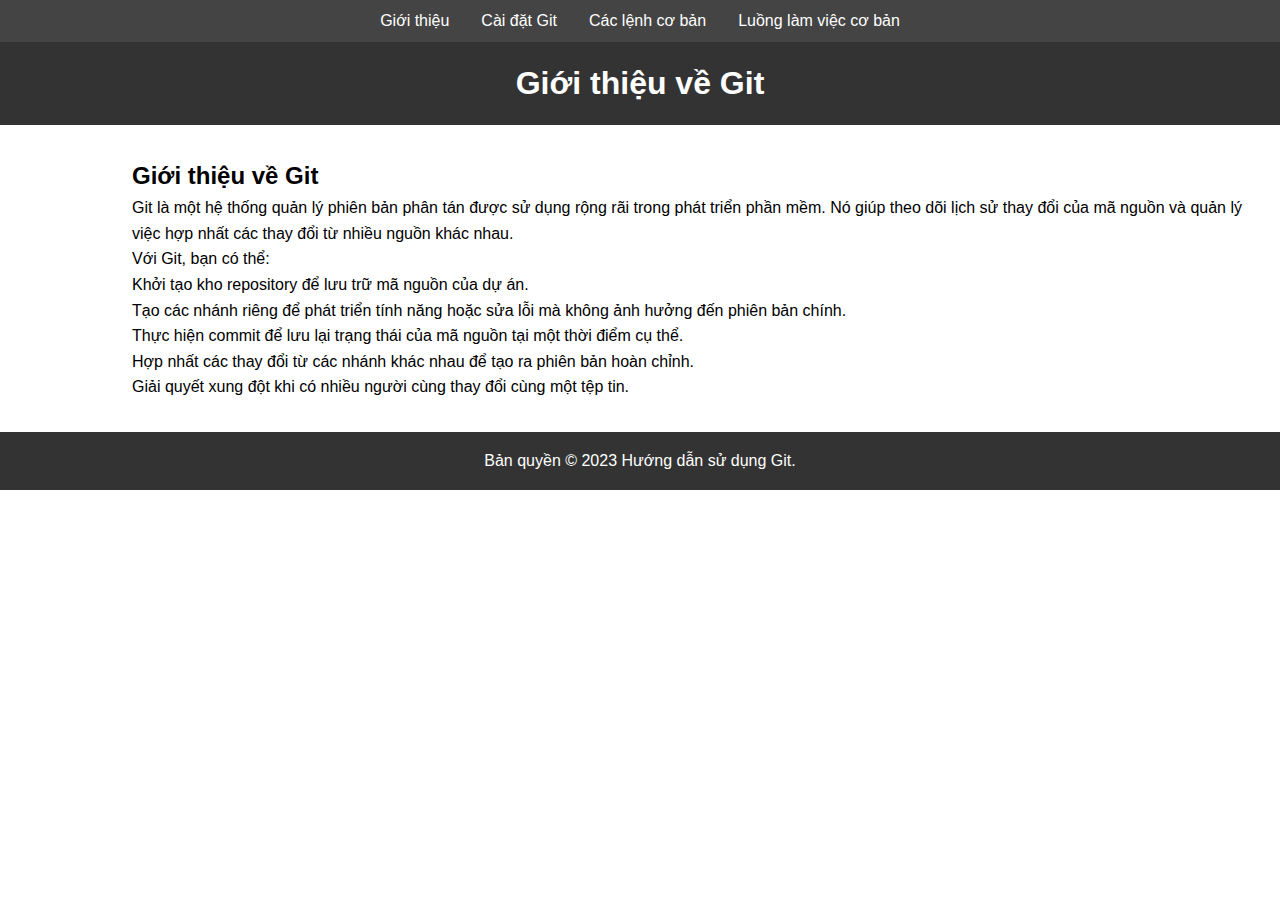
<file: index.html>
<!DOCTYPE html>
<html lang="en">
<head>
<meta charset="UTF-8">
<meta name="viewport" content="width=device-width, initial-scale=1.0">
<link rel="stylesheet" href="styles.css">
<title>Hướng dẫn sử dụng Git </title>
</head>
<body>
<header>
        <h1>Giới thiệu về Git</h1>
</header>
<script>
    const includeHTML = async (filePath) => {
      const response = await fetch(filePath);
      const content = await response.text();
      document.querySelector("body").insertAdjacentHTML("afterbegin", content);
    };
    includeHTML("header.html");
  </script>
<main>
  <section id="introduction">
    <h2>Giới thiệu về Git</h2>
    <p>Git là một hệ thống quản lý phiên bản phân tán được sử dụng rộng rãi trong phát triển phần mềm. Nó giúp theo dõi lịch sử thay đổi của mã nguồn và quản lý việc hợp nhất các thay đổi từ nhiều nguồn khác nhau.</p>
    <p>Với Git, bạn có thể:</p>
    <ul>
        <li>Khởi tạo kho repository để lưu trữ mã nguồn của dự án.</li>
        <li>Tạo các nhánh riêng để phát triển tính năng hoặc sửa lỗi mà không ảnh hưởng đến phiên bản chính.</li>
        <li>Thực hiện commit để lưu lại trạng thái của mã nguồn tại một thời điểm cụ thể.</li>
        <li>Hợp nhất các thay đổi từ các nhánh khác nhau để tạo ra phiên bản hoàn chỉnh.</li>
        <li>Giải quyết xung đột khi có nhiều người cùng thay đổi cùng một tệp tin.</li>
    </ul>
  </section>
</main>
<footer>
  <p>Bản quyền &copy; 2023 Hướng dẫn sử dụng Git.</p>
</footer>
</body>
</html>
</file>
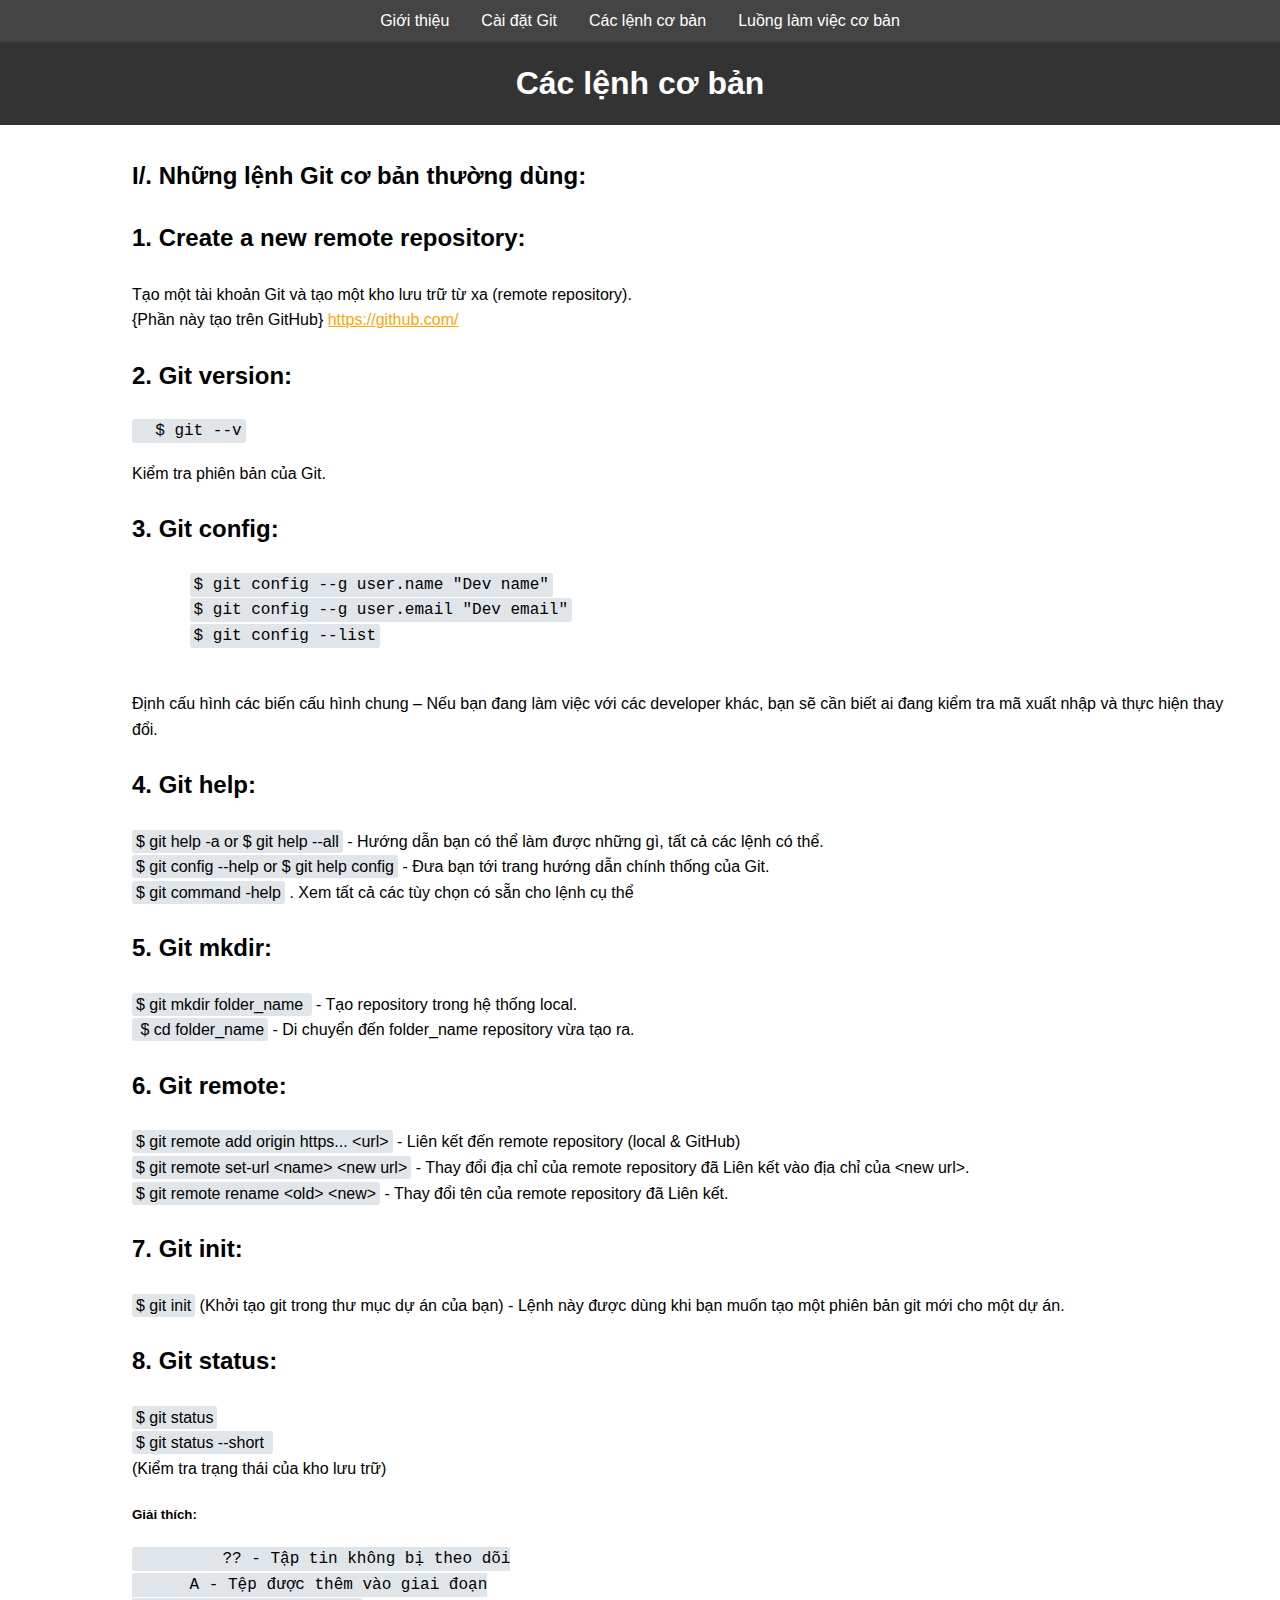
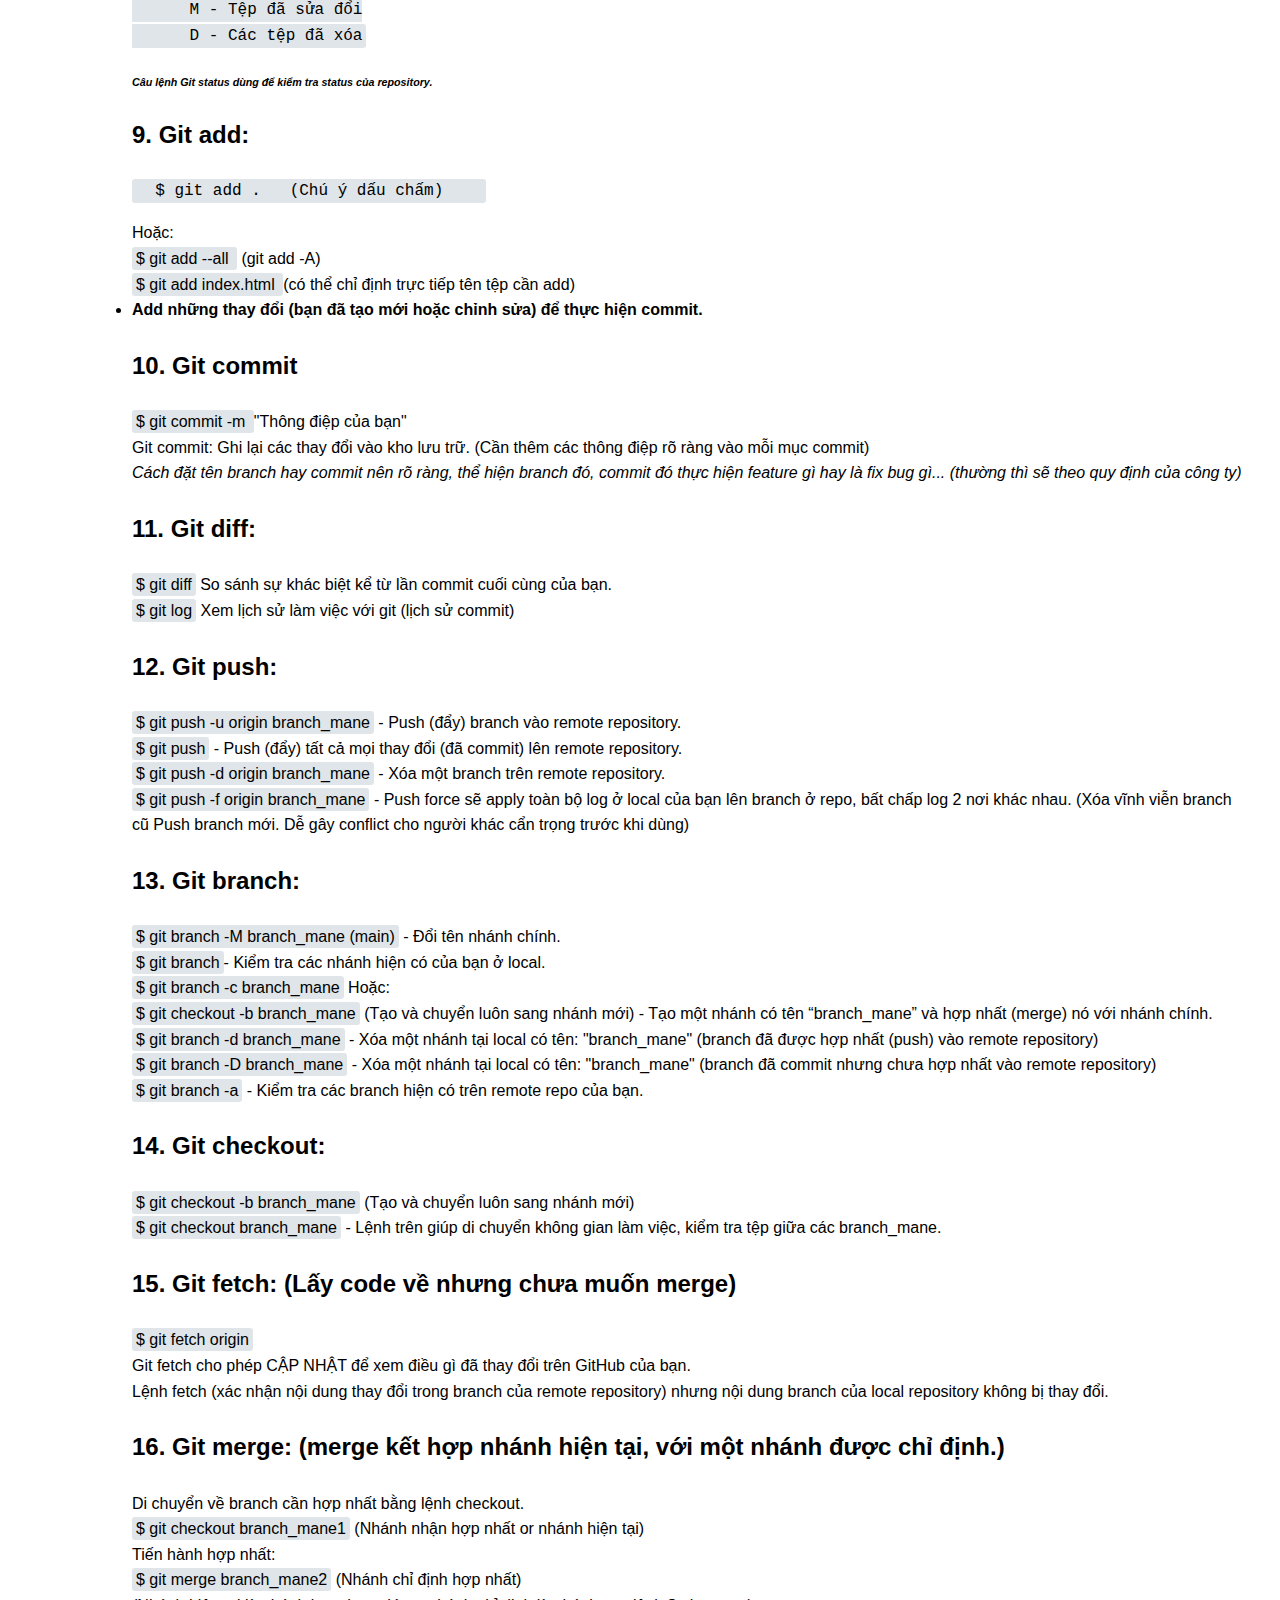
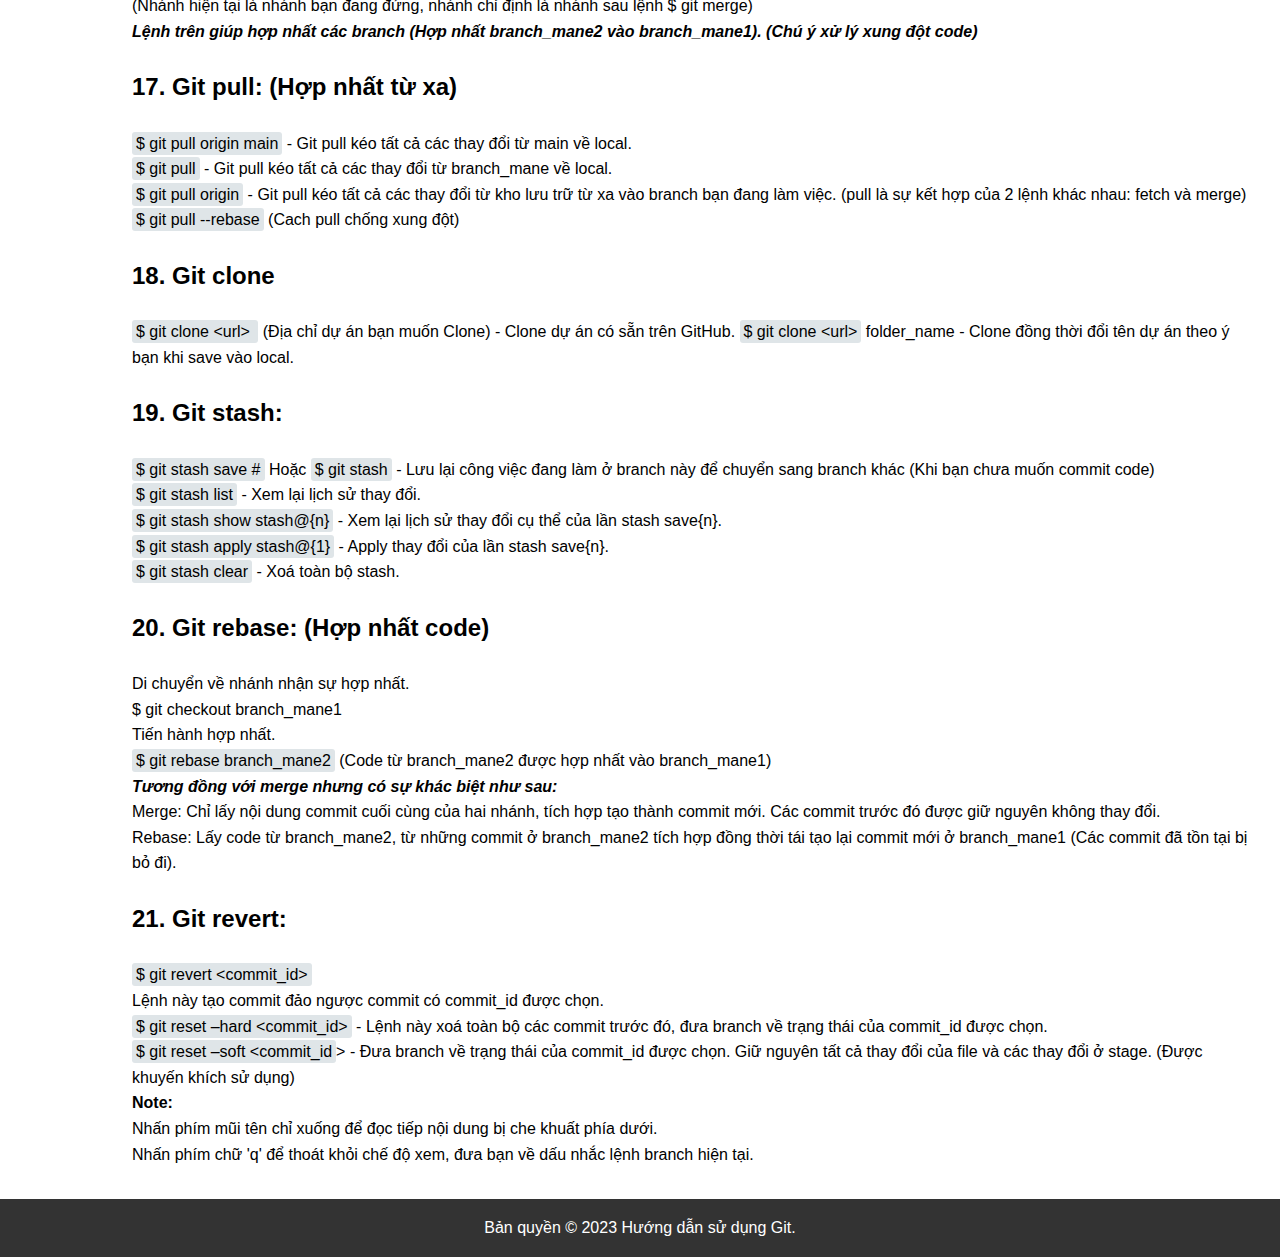
<file: command.html>
<!DOCTYPE html>
<html lang="en">
<head>
<meta charset="UTF-8">
<meta name="viewport" content="width=device-width, initial-scale=1.0">
<title>Base</title>
<link rel="stylesheet" href="styles.css">
</head>
<body>
<header>
    <h1>Các lệnh cơ bản</h1>
  </header>
<script>
    const includeHTML = async (filePath) => {
      const response = await fetch(filePath);
      const content = await response.text();
      document.querySelector("body").insertAdjacentHTML("afterbegin", content);
    };
    includeHTML("header.html");
  </script>
  <main>
    <section id="introduction">
      <h2>I/. Những lệnh Git cơ bản thường dùng:</h2>
      <h3>1. Create a new remote repository:</h3>
      <p>Tạo một tài khoản Git và tạo một kho lưu trữ từ xa (remote repository).</p>
      <p>{Phần này tạo trên GitHub}   <a href="https://github.com/" target="_blank" rel="noreferrer">https://github.com/</a></p>
      <h3>2. Git version:</h3>
      <pre><code >  $ git --v</code></pre>
      <ul><li>Kiểm tra phiên bản của Git.</li>
        </ul>
      <h3>3. Git config:</h3>
      <pre>
      <code>$ git config --g user.name "Dev name"</code>
      <code>$ git config --g user.email "Dev email"</code>
      <code>$ git config --list</code>
    </pre>
    <ul>
      <li>Định cấu hình các biến cấu hình chung – Nếu bạn đang làm việc với các developer khác, bạn sẽ cần biết ai đang kiểm tra mã xuất nhập và thực hiện thay đổi.</li>
      </ul>
      <h3>4. Git help:</h3>
      <p><code>$ git help -a or $ git help --all</code>      - Hướng dẫn bạn có thể làm được những gì, tất cả các lệnh có thể.</p>
      <p><code>$ git config --help or $ git help config</code>  -  Đưa bạn tới trang hướng dẫn chính thống của Git.</p>
      <p><code>$ git command -help</code>   .     Xem tất cả các tùy chọn có sẵn cho lệnh cụ thể</p>
      <h3>5. Git mkdir:</h3>
      <p><code>$ git mkdir folder_name </code>  - Tạo repository trong hệ thống local.</p>
      <p><code> $ cd folder_name</code>  - Di chuyển đến folder_name repository vừa tạo ra.</p>
      <h3>6. Git remote:</h3>
      <p><code>$ git remote add origin https... &lt;url&gt;</code>  - Liên kết đến remote repository (local &amp; GitHub)</p>
      <p><code>$ git remote set-url &lt;name&gt; &lt;new url&gt;</code>      - Thay đổi địa chỉ của remote repository đã Liên kết vào địa chỉ của &lt;new url&gt;.</p>
      <p><code>$ git remote rename &lt;old&gt; &lt;new&gt;</code>
        - Thay đổi tên của remote repository đã Liên kết.</p>
      <h3>7. Git init:</h3>
      <p><code>$ git init</code>
        (Khởi tạo git trong thư mục dự án của bạn)
        - Lệnh này được dùng khi bạn muốn tạo một phiên bản git mới cho một dự án.</p>
      <h3>8. Git status:</h3>
      <p><code>$ git status</code></p>
      <p><code>$ git status --short </code></p>
      <p>(Kiểm tra trạng thái của kho lưu trữ)</p>
      <h5>Giải thích:</h5>
      <pre><code>         ?? - Tập tin không bị theo dõi
      A - Tệp được thêm vào giai đoạn
      M - Tệp đã sửa đổi
      D - Các tệp đã xóa
</code></pre>
<h6><em>Câu lệnh Git status dùng để kiểm tra status của repository.</em></h6>
<h3>9. Git add:</h3>
<pre><code>  $ git add .   (Chú ý dấu chấm)    </code></pre>
<p>Hoặc:</p>
<p><code>$ git add --all </code>   (git add -A)</p>
<p><code>$ git add index.html </code>(có thể chỉ định trực tiếp tên tệp cần add)</p>
<li><strong>Add những thay đổi (bạn đã tạo mới hoặc chỉnh sửa) để thực hiện commit.</strong></li>
<h3>10. Git commit</h3>
<p><code>$ git commit -m </code>"Thông điệp của bạn"</p>
<ul>
  <li>Git commit: Ghi lại các thay đổi vào kho lưu trữ.
  (Cần thêm các thông điệp rõ ràng vào mỗi mục commit)
  <ul>
  <li><em>Cách đặt tên branch hay commit nên rõ ràng, thể hiện branch đó, commit đó thực hiện feature gì hay là fix bug gì... (thường thì sẽ theo quy định của công ty)</em></li>
  </ul>
  </li>
  </ul>
<h3>11. Git diff:</h3>
<p><code>$ git diff</code>
  So sánh sự khác biệt kể từ lần commit cuối cùng của bạn.</p>
<p><code>$ git log</code>
    Xem lịch sử làm việc với git (lịch sử commit)</p>

<h3>12. Git push:</h3>
<p><code>$ git push -u origin branch_mane</code> - Push (đẩy) branch vào remote repository.</p>
<p><code>$ git push</code> - Push (đẩy) tất cả mọi thay đổi (đã commit) lên remote repository.</p>
<p><code>$ git push -d origin branch_mane</code> - Xóa một branch trên remote repository.</p>
<p><code>$ git push -f origin branch_mane</code> - Push force sẽ apply toàn bộ log ở local của bạn lên branch ở repo, bất chấp log 2 nơi khác nhau. (Xóa vĩnh viễn branch cũ Push branch mới. Dễ gây conflict cho người khác cẩn trọng trước khi dùng)</p>
<h3>13. Git branch:</h3>
<p><code>$ git branch -M branch_mane (main)</code> - Đổi tên nhánh chính.</p>
<p><code>$ git branch</code>- Kiểm tra các nhánh hiện có của bạn ở local.</p>
<p><code>$ git branch -c branch_mane</code>
  Hoặc:</p>
<p><code>$ git checkout -b branch_mane</code> (Tạo và chuyển luôn sang nhánh mới) - Tạo một nhánh có tên “branch_mane” và hợp nhất (merge) nó với nhánh chính.</p>
<p><code>$ git branch -d branch_mane</code> - Xóa một nhánh tại local có tên: "branch_mane" (branch đã được hợp nhất (push) vào remote repository)</p>
<p><code>$ git branch -D branch_mane</code> - Xóa một nhánh tại local có tên: "branch_mane" (branch đã commit nhưng chưa hợp nhất vào remote repository)</p>
<p><code>$ git branch -a</code> - Kiểm tra các branch hiện có trên remote repo của bạn.</p>

<h3>14. Git checkout:</h3>
<p><code>$ git checkout -b branch_mane</code>
  (Tạo và chuyển luôn sang nhánh mới)</p>
<p><code>$ git checkout branch_mane</code>  - Lệnh trên giúp di chuyển không gian làm việc, kiểm tra tệp giữa các branch_mane.</p>

<h3>15. Git fetch: (Lấy code về nhưng chưa muốn merge)</h3>
<p><code>$ git fetch origin</code></p>
<ul>
  <li>Git fetch cho phép CẬP NHẬT để xem điều gì đã thay đổi trên GitHub của bạn.</li>
  <li>Lệnh fetch (xác nhận nội dung thay đổi trong branch của remote repository) nhưng nội dung branch của local repository không bị thay đổi.</li>
  </ul>

<h3>16. Git merge: (merge kết hợp nhánh hiện tại, với một nhánh được chỉ định.)</h3>
<ul>
  <li>Di chuyển về branch cần hợp nhất bằng lệnh checkout.</li>
  </ul>
<p><code>$ git checkout branch_mane1</code> (Nhánh nhận hợp nhất or nhánh hiện tại)</p>
<ul>
  <li>Tiến hành hợp nhất:</li>
  </ul>
  <p><code>$ git merge branch_mane2</code> (Nhánh chỉ định hợp nhất)</p>
  <p>(Nhánh hiện tại là nhánh bạn đang đứng, nhánh chỉ định là nhánh sau lệnh $ git merge)</p>
  <p><em><strong>Lệnh trên giúp hợp nhất các branch (Hợp nhất branch_mane2 vào branch_mane1).
    (Chú ý xử lý xung đột code)</strong></em></p>
  
  <h3>17. Git pull: (Hợp nhất từ xa)</h3>
  <p><code>$ git pull origin main</code> - Git pull kéo tất cả các thay đổi từ main về local.</p>
  <p><code>$ git pull</code> - Git pull kéo tất cả các thay đổi từ branch_mane về local.</p>
  <p><code>$ git pull origin</code> - Git pull kéo tất cả các thay đổi từ kho lưu trữ từ xa vào branch bạn đang làm việc.
    (pull là sự kết hợp của 2 lệnh khác nhau: fetch và merge)</p>
  <p><code>$ git pull --rebase</code> (Cach pull chống xung đột)</p>
  <h3>18. Git clone</h3>
  <p><code>$ git clone &lt;url&gt; </code> (Địa chỉ dự án bạn muốn Clone) - Clone dự án có sẵn trên GitHub.
    <code>$ git clone &lt;url&gt;</code> folder_name - Clone đồng thời đổi tên dự án theo ý bạn khi save vào local.</p>

  <h3>19. Git stash:</h3>
  <p><code>$ git stash save #</code>
    Hoặc
    <code>$ git stash</code> - Lưu lại công việc đang làm ở branch này để chuyển sang branch khác (Khi bạn chưa muốn commit code)</p>
    <p><code>$ git stash list</code> - Xem lại lịch sử thay đổi.</p>
    <p><code>$ git stash show stash@{n}</code> - Xem lại lịch sử thay đổi cụ thể của lần stash save{n}.</p>
    <p><code>$ git stash apply stash@{1}</code> - Apply thay đổi của lần stash save{n}.</p>
    <p><code>$ git stash clear</code> - Xoá toàn bộ stash.</p>

    <h3>20. Git rebase: (Hợp nhất code)</h3>
    <ul>
      <li>Di chuyển về nhánh nhận sự hợp nhất.</li>
      </ul>
      <p>$ git checkout branch_mane1</p>
      <ul>
        <li>Tiến hành hợp nhất.</li>
        </ul>
        <p><code>$ git rebase branch_mane2</code>
          (Code từ branch_mane2 được hợp nhất vào branch_mane1)</p>
        <p><em><strong>Tương đồng với merge nhưng có sự khác biệt như sau:</strong></em></p>
        
        <ul>
          <li>Merge: Chỉ lấy nội dung commit cuối cùng của hai nhánh, tích hợp tạo thành commit mới. Các commit trước đó được giữ nguyên không thay đổi.</li>
          <li>Rebase: Lấy code từ branch_mane2, từ những commit ở branch_mane2 tích hợp đồng thời tái tạo lại commit mới ở branch_mane1 (Các commit đã tồn tại bị bỏ đi).</li>
          </ul>
          <h3>21. Git revert:</h3>
          <p><code>$ git revert &lt;commit_id&gt;</code></p>
          <ul>
            <li>Lệnh này tạo commit đảo ngược commit có commit_id được chọn.</li>
            </ul>
            <p><code>$ git reset –hard &lt;commit_id&gt;</code>  - Lệnh này xoá toàn bộ các commit trước đó, đưa branch về trạng thái của commit_id được chọn.</p>
            <p><code>$ git reset –soft &lt;commit_id</code>&gt;  - Đưa branch về trạng thái của commit_id được chọn. Giữ nguyên tất cả thay đổi của file và các thay đổi ở stage. (Được khuyến khích sử dụng)</p>
            <p><strong>Note:</strong></p>
            <ul>
              <li>Nhấn phím mũi tên chỉ xuống để đọc tiếp nội dung bị che khuất phía dưới.</li>
              <li>Nhấn phím chữ 'q' để thoát khỏi chế độ xem, đưa bạn về dấu nhắc lệnh branch hiện tại.</li>
              </ul>
              



  
      
    </section>
  </main>
<footer>
  <p>Bản quyền &copy; 2023 Hướng dẫn sử dụng Git.</p>
</footer>
</body>
</html>
</file>
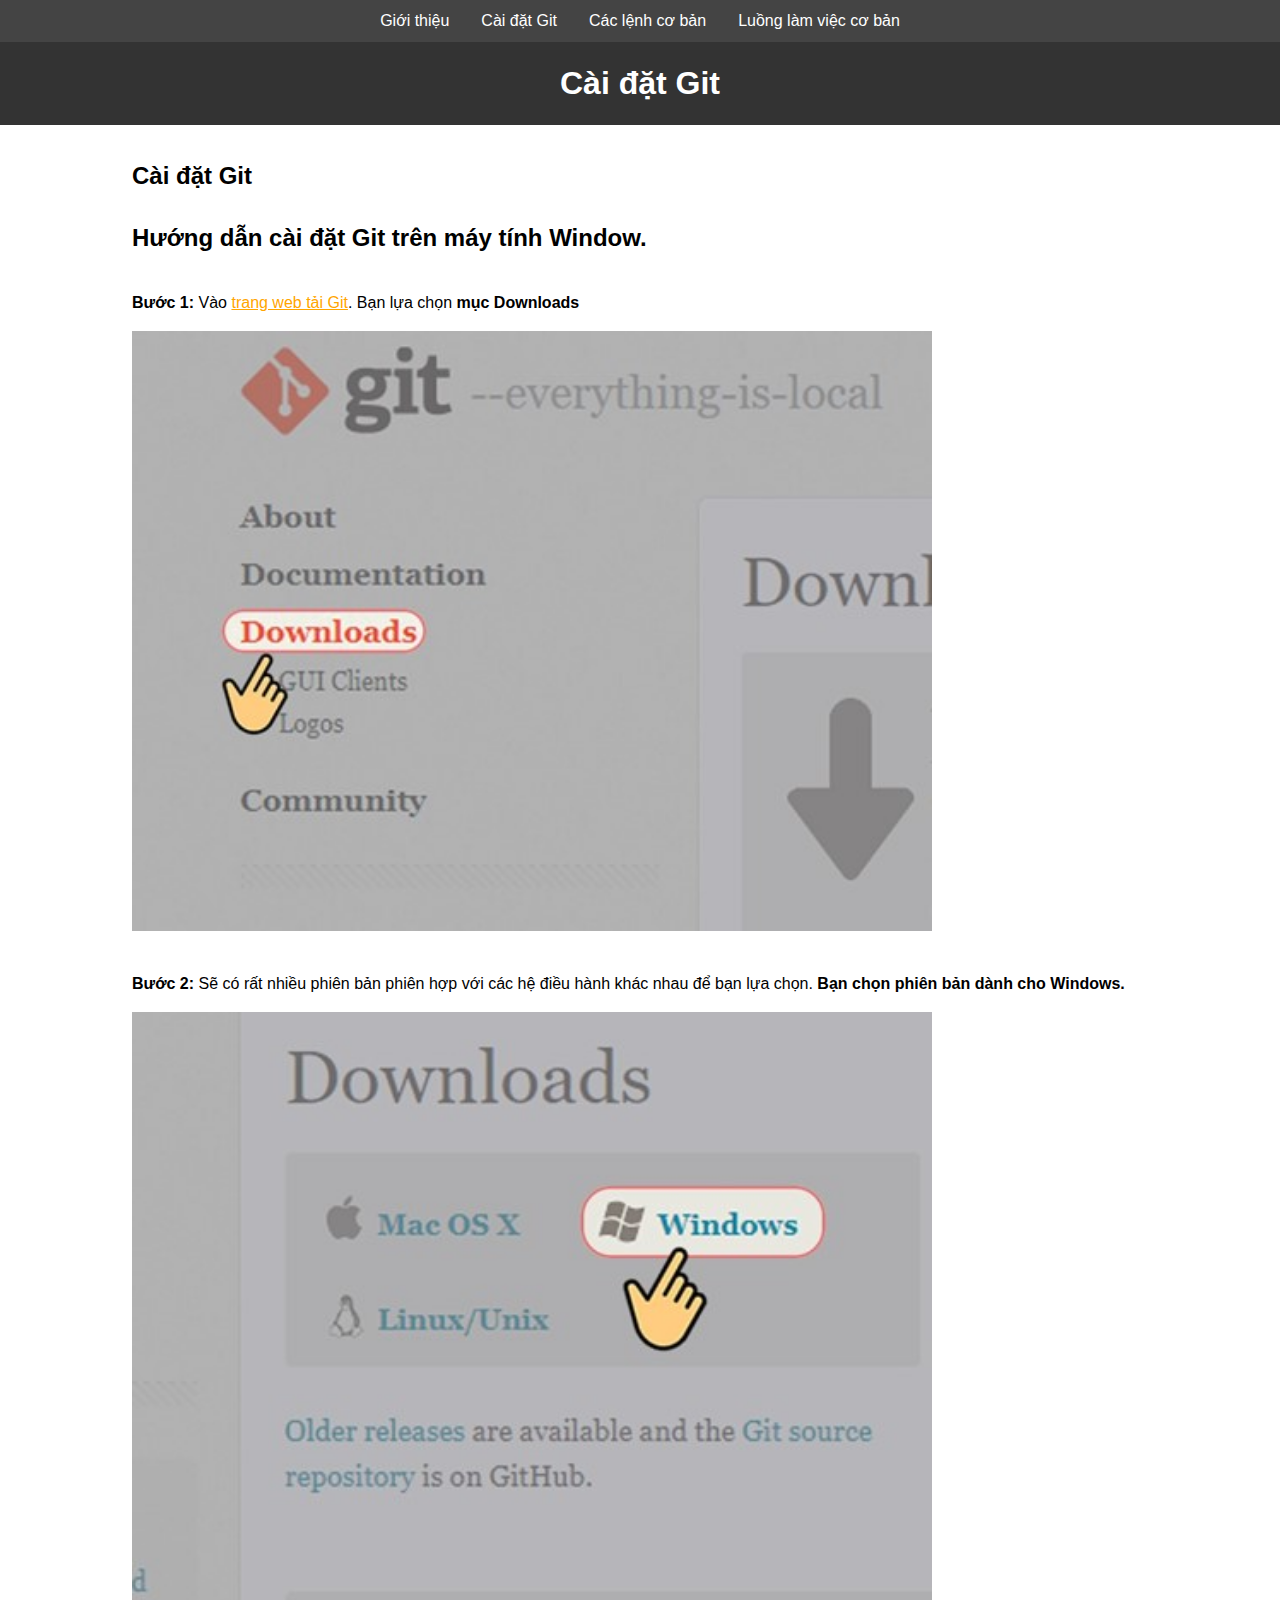
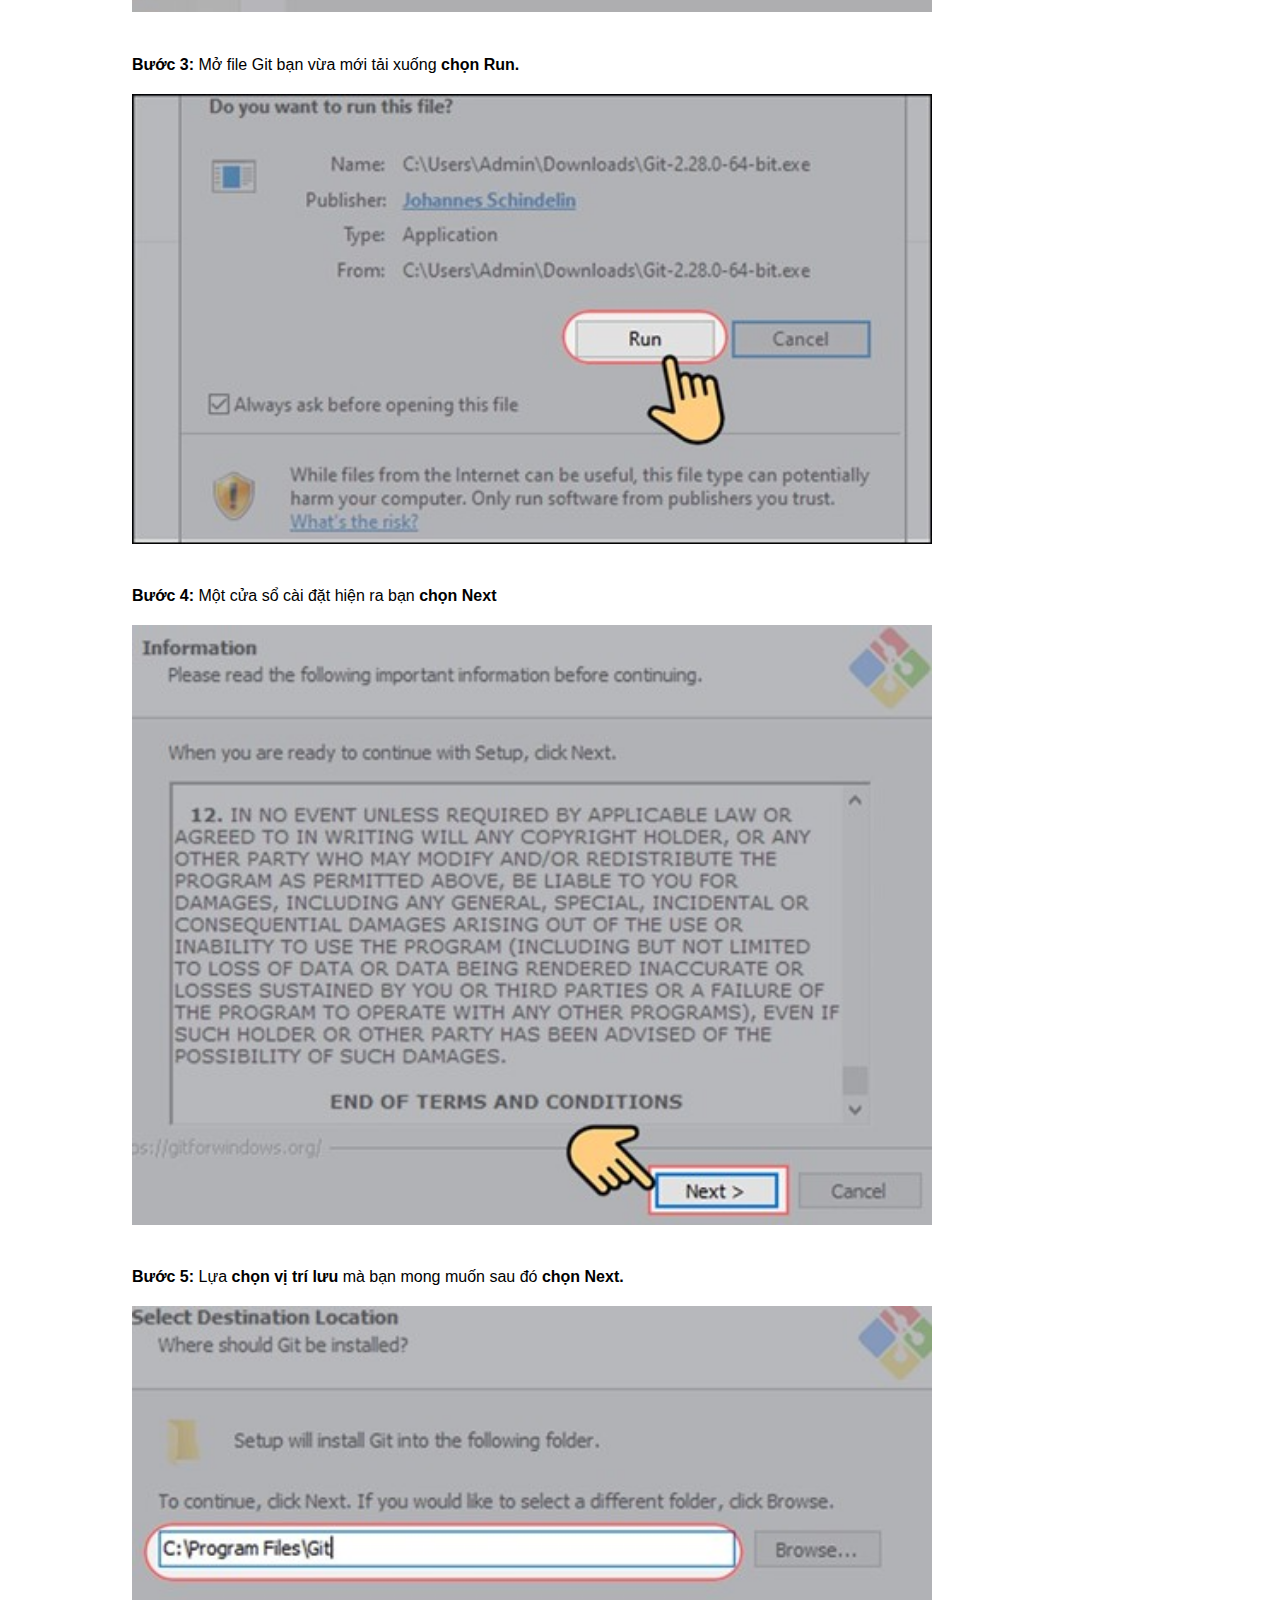
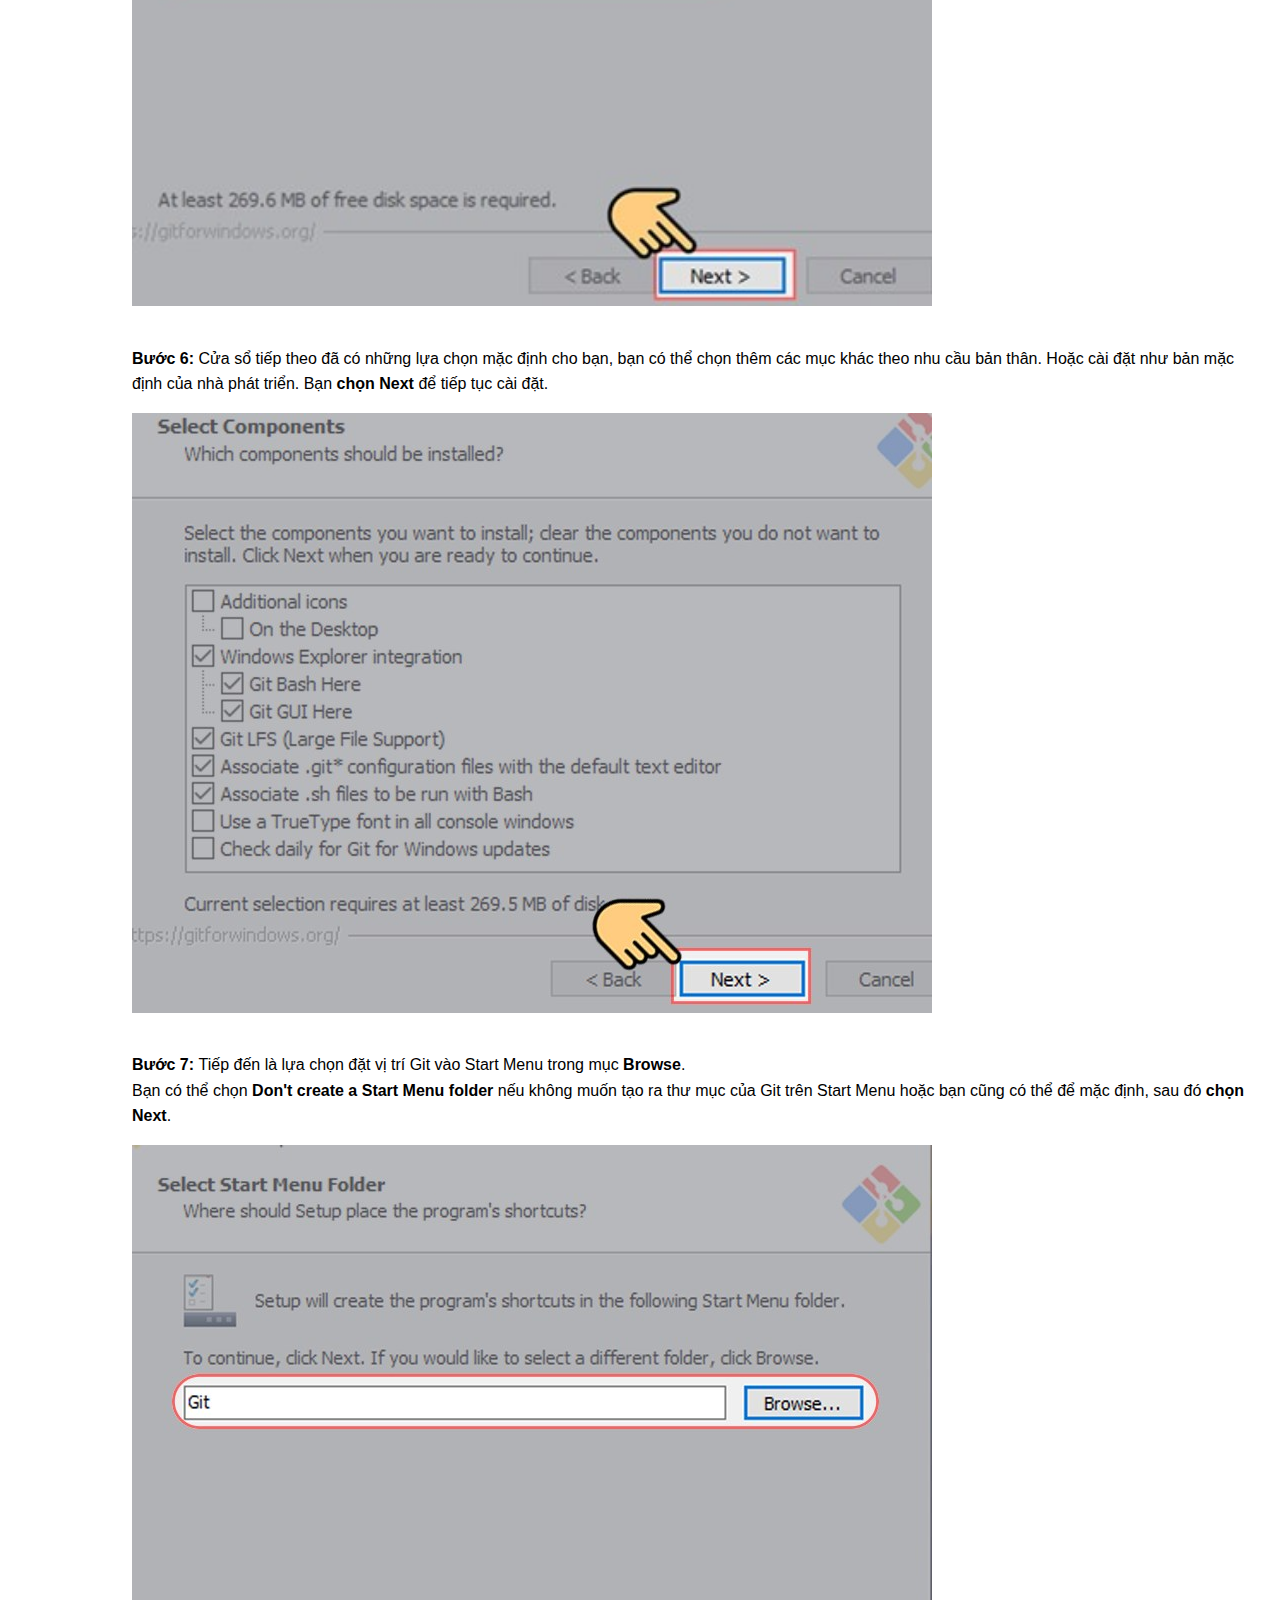
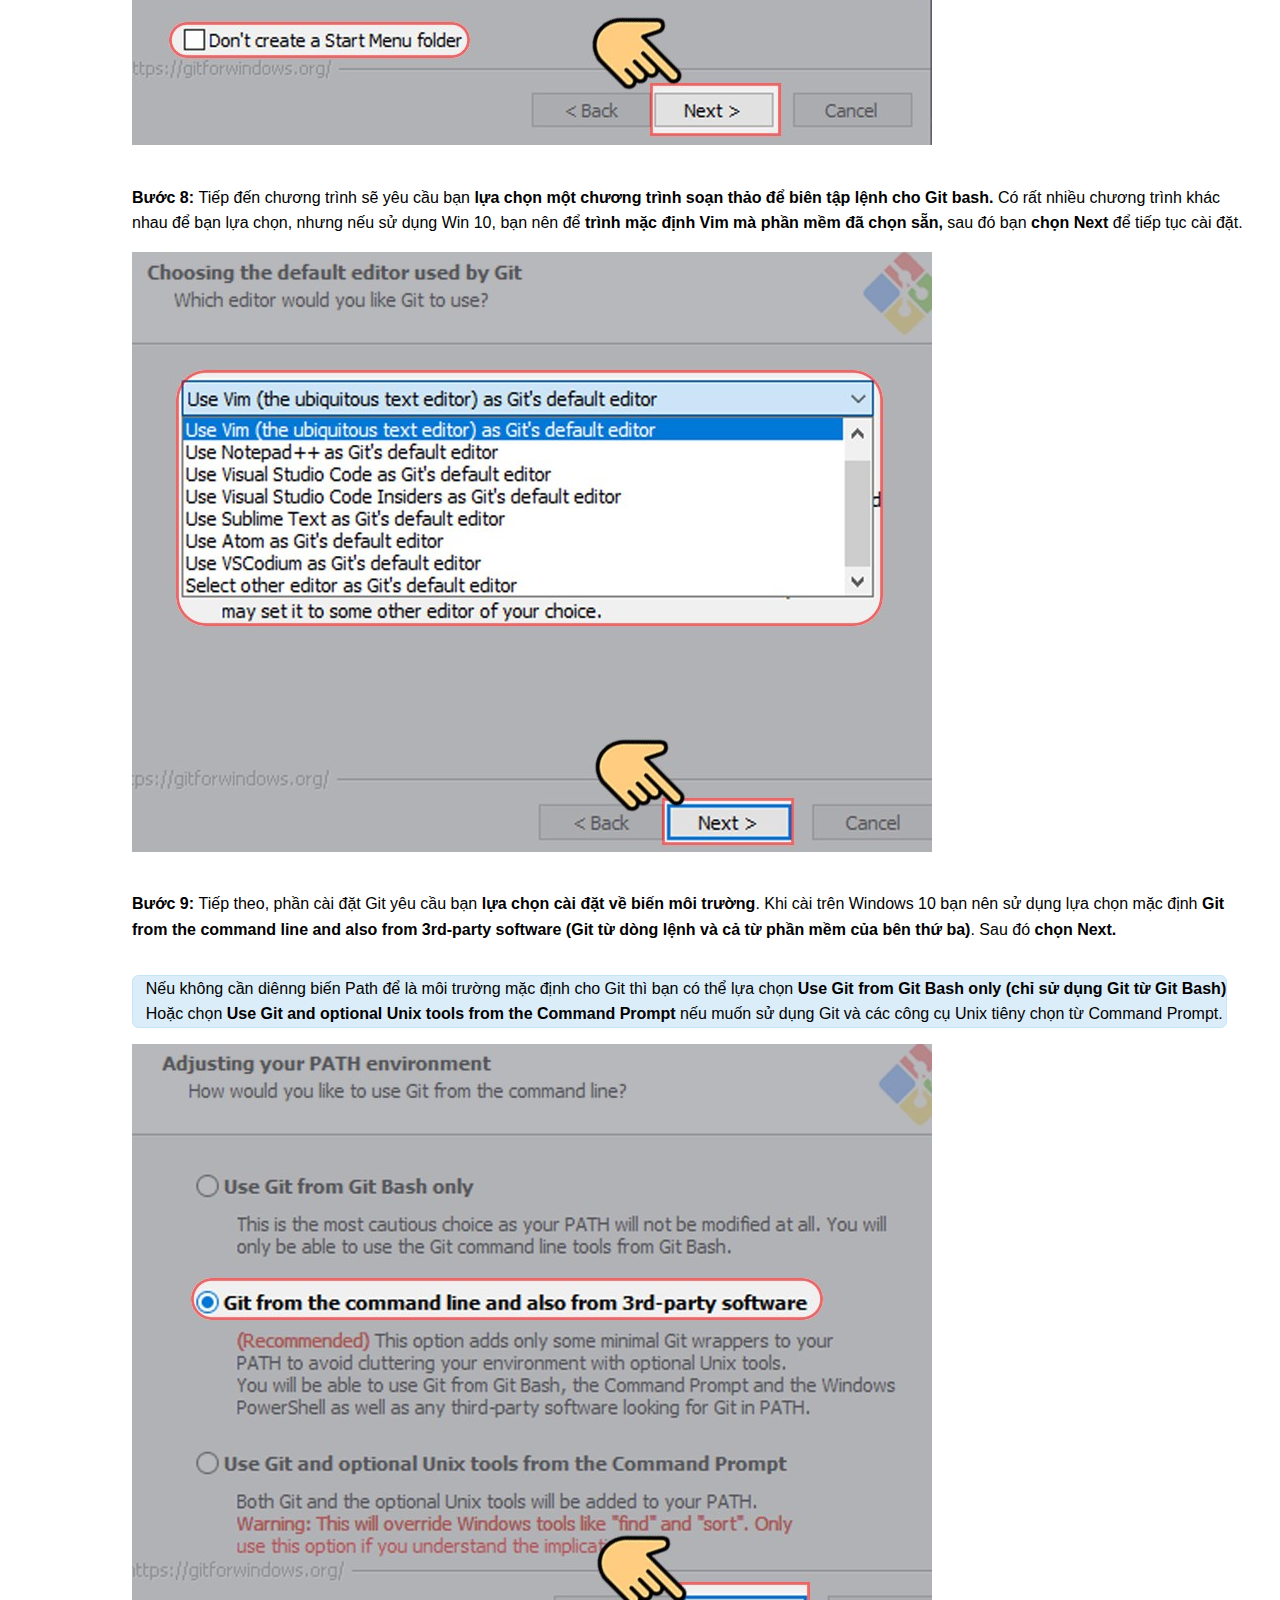
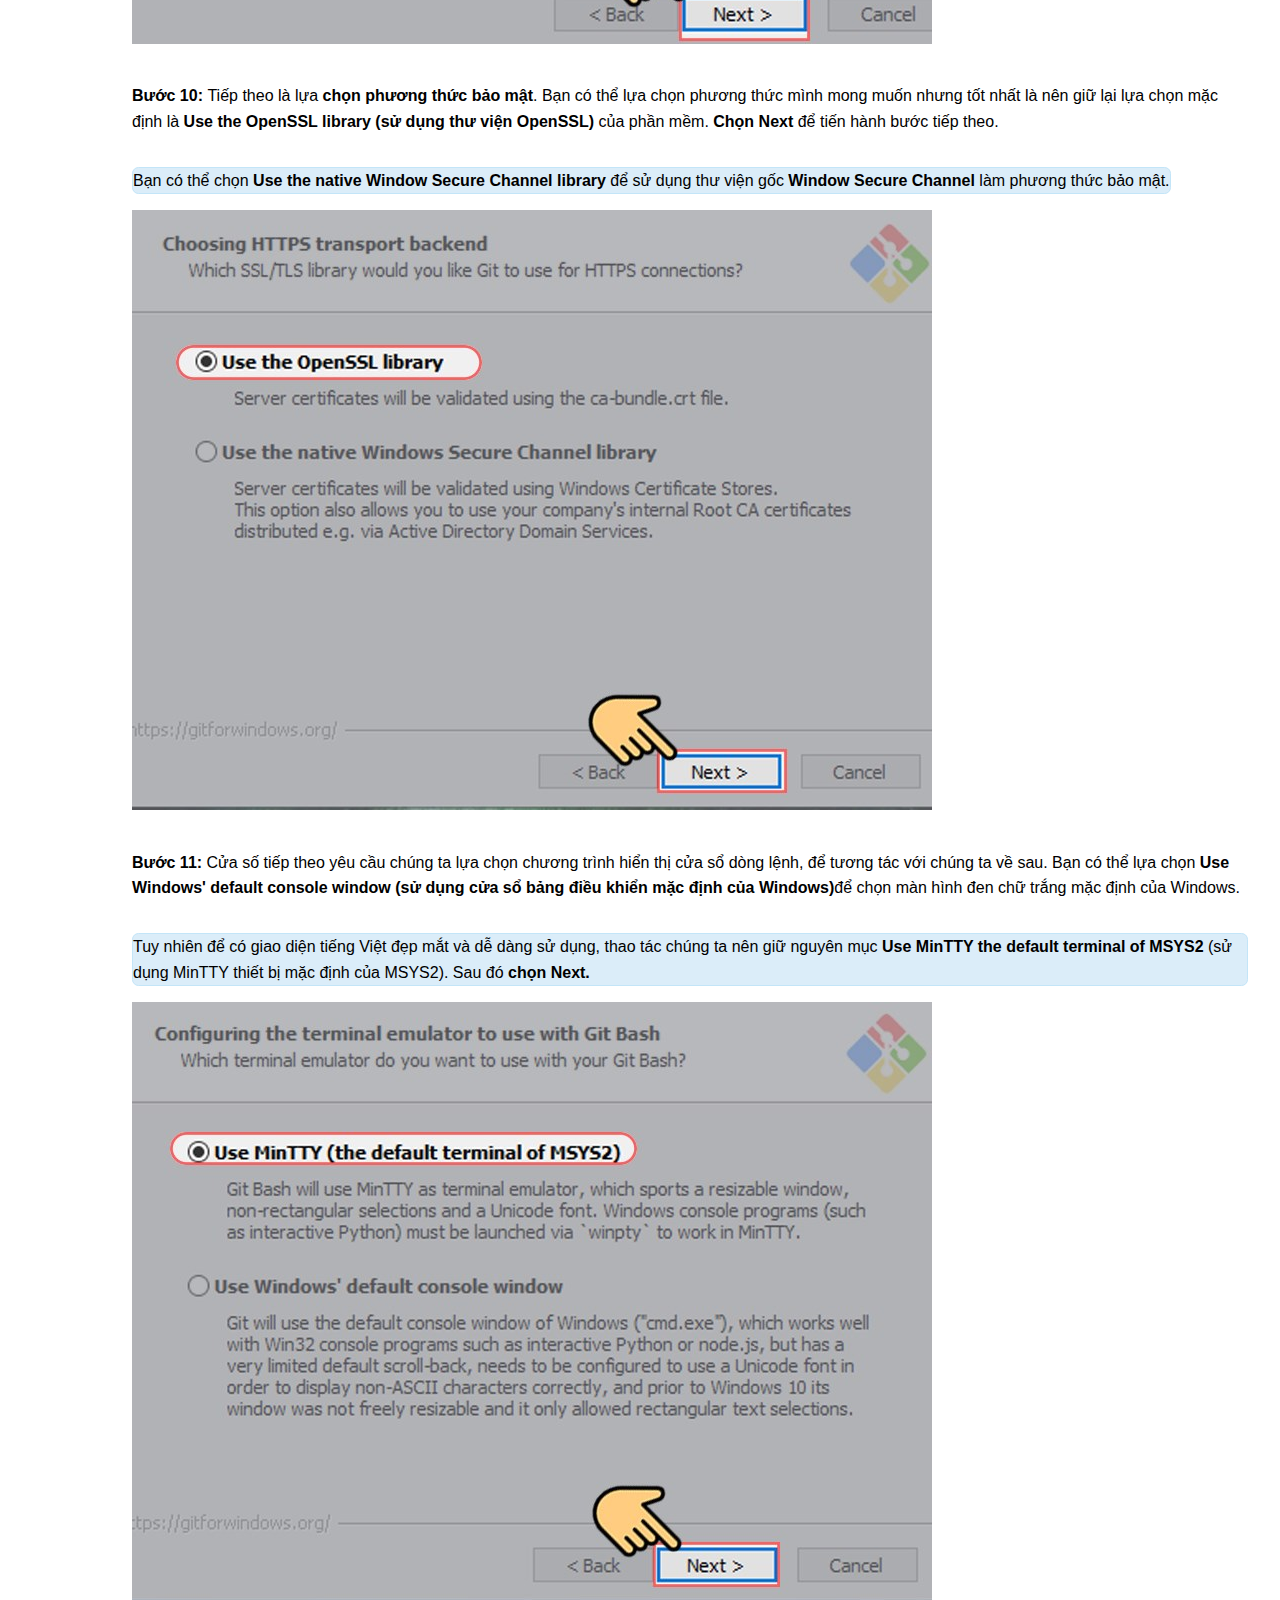
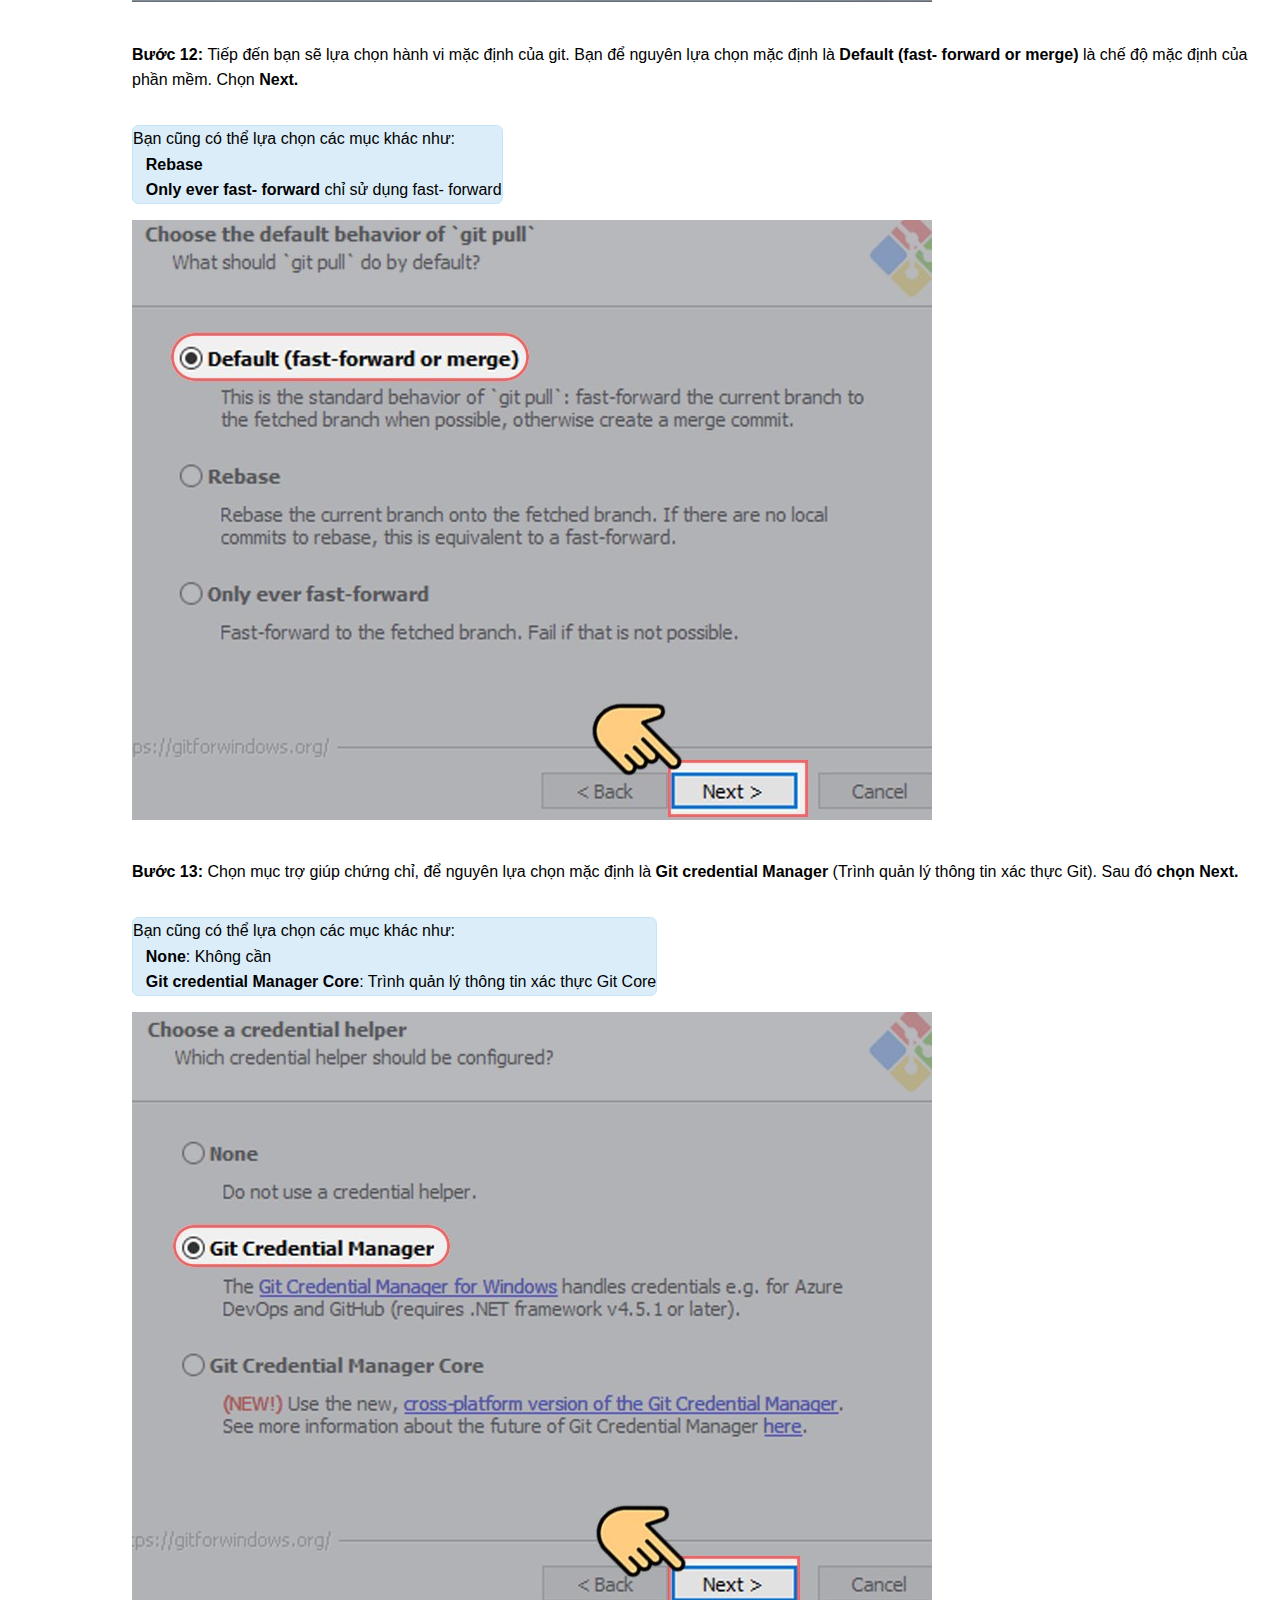
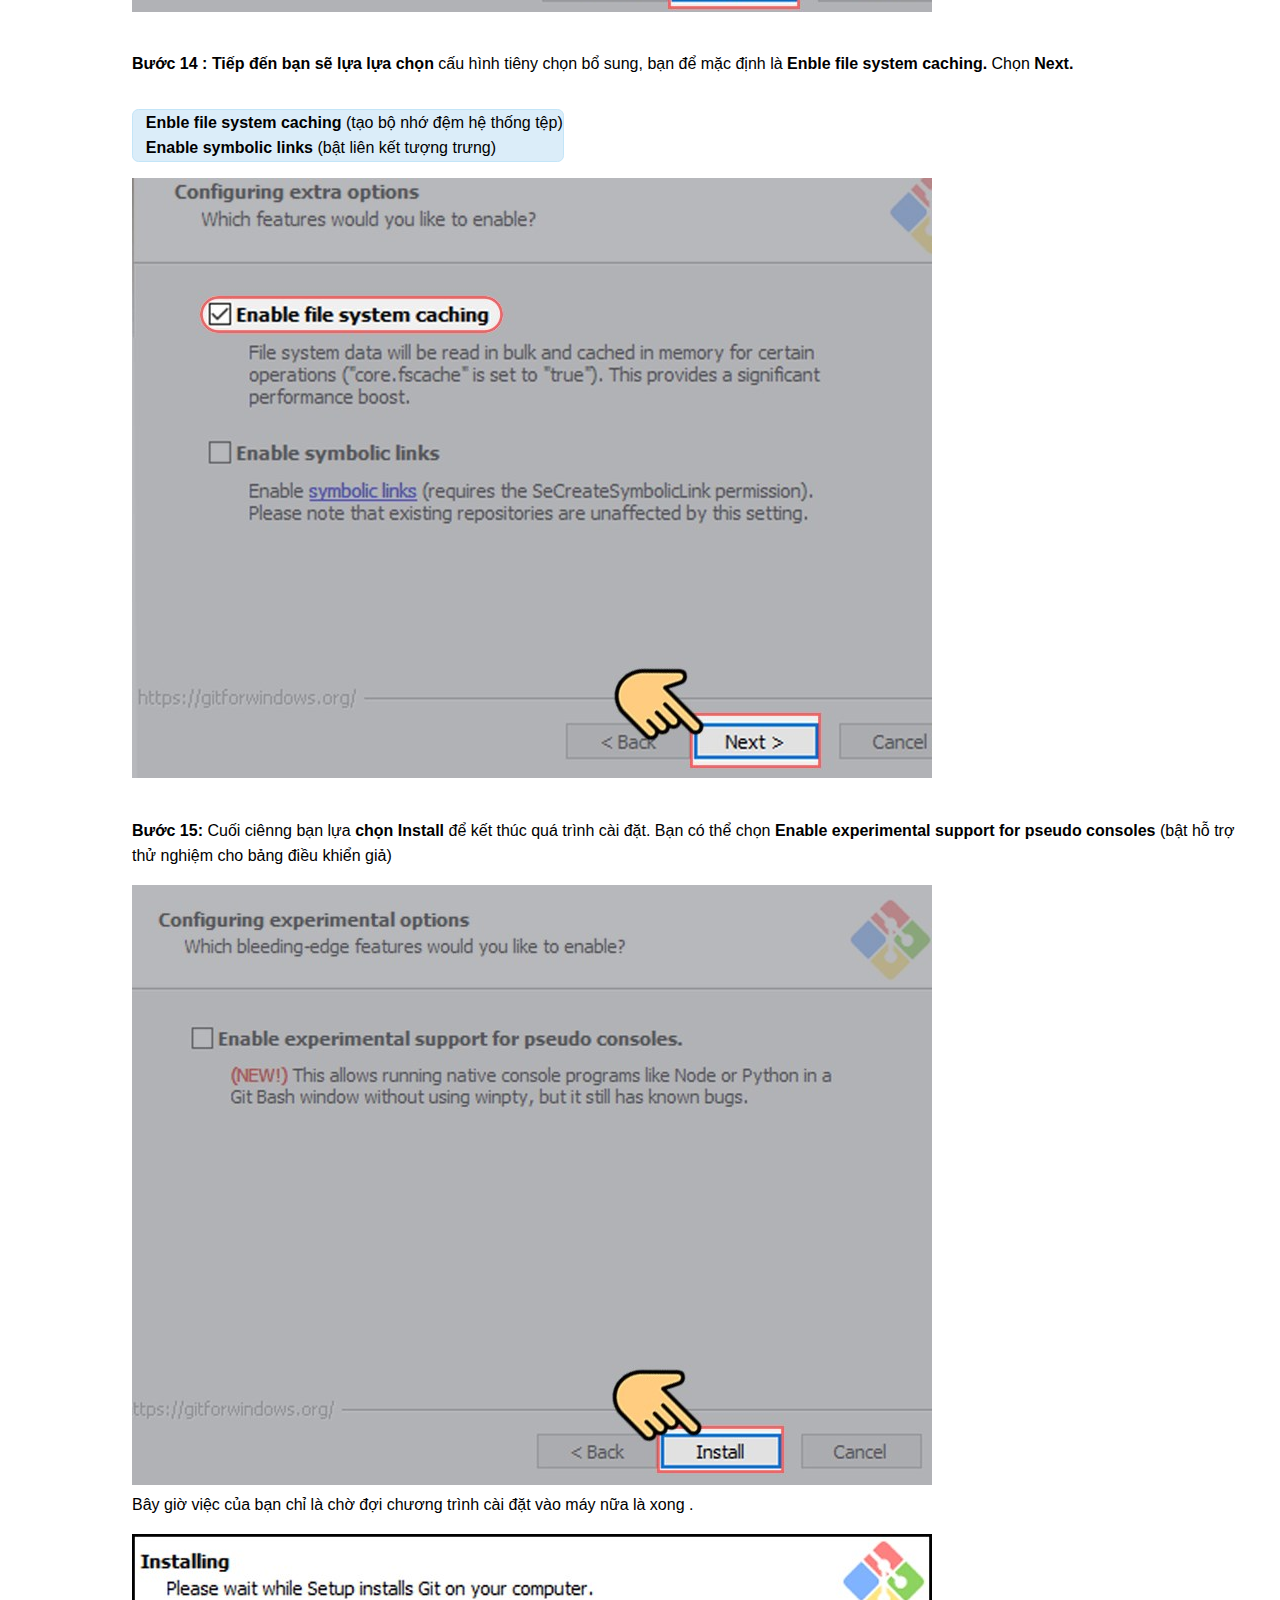
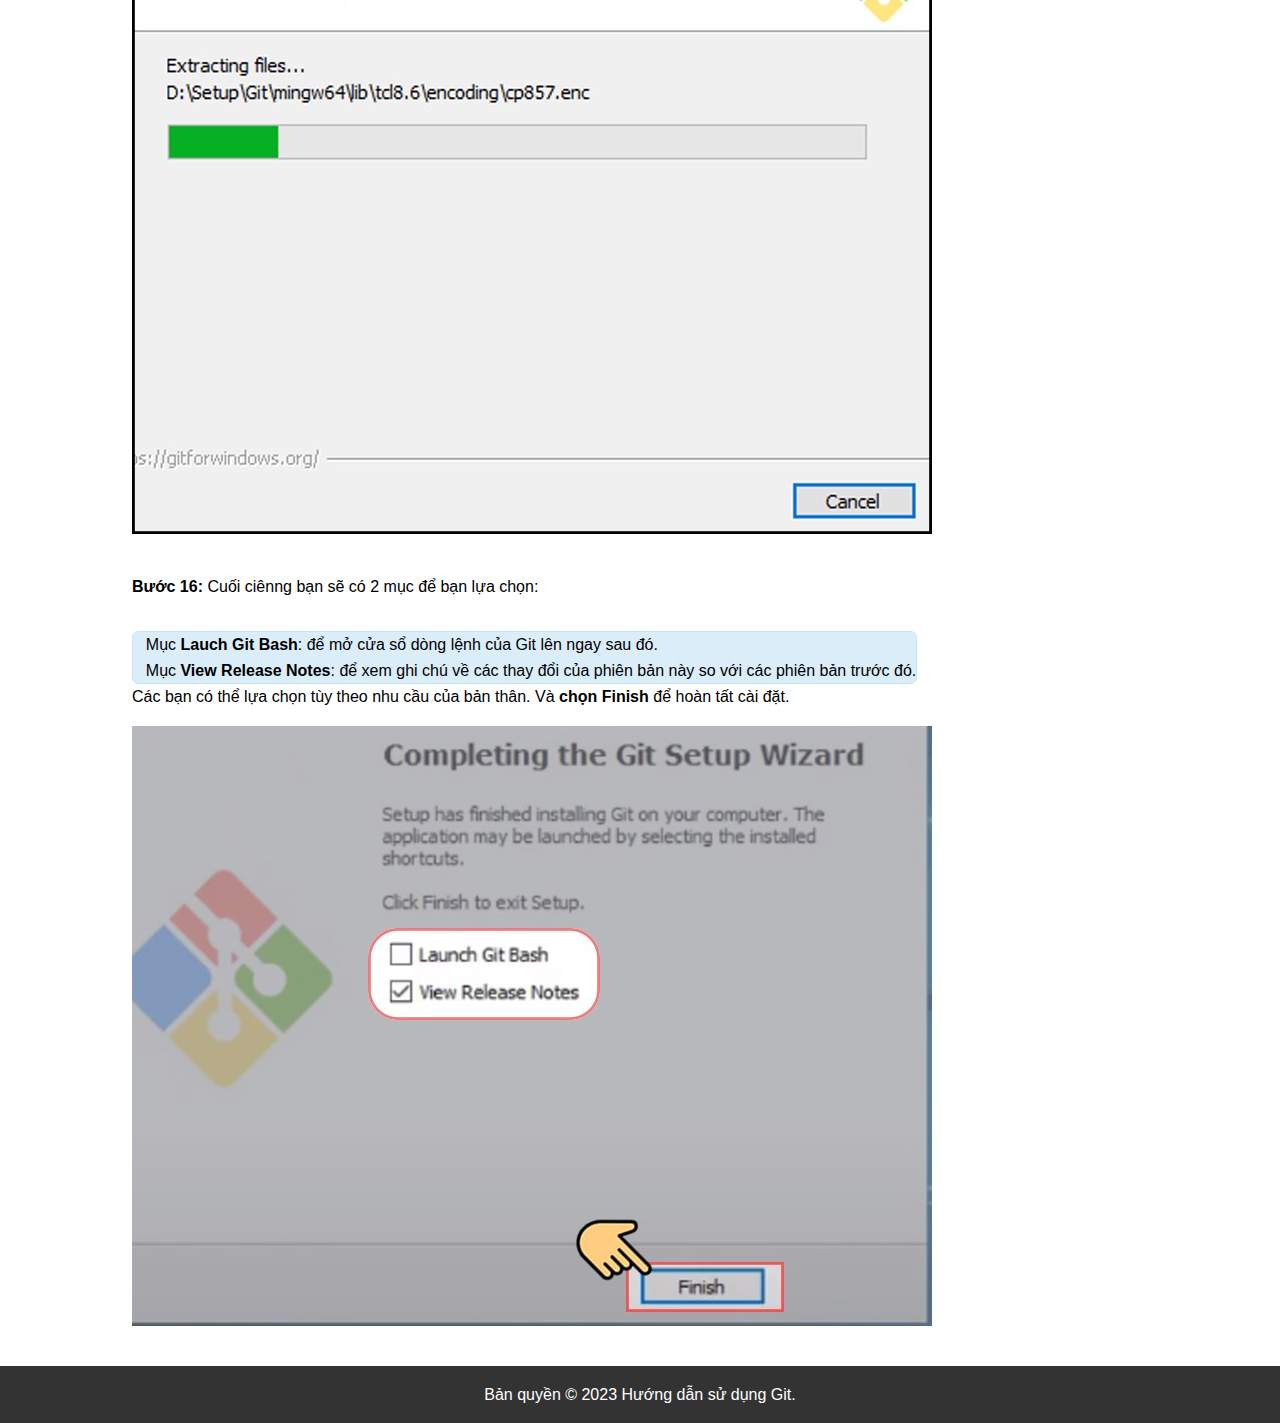
<file: setting.html>
<!DOCTYPE html>
<html lang="en">

<head>
  <meta charset="UTF-8">
  <meta name="viewport" content="width=device-width, initial-scale=1.0">
  <title>Setting</title>
  <link rel="stylesheet" href="styles.css">
</head>

<body>
  <header>
    <h1>Cài đặt Git</h1>
  </header>
  <script>
    const includeHTML = async (filePath) => {
      const response = await fetch(filePath);
      const content = await response.text();
      document.querySelector("body").insertAdjacentHTML("afterbegin", content);
    };
    includeHTML("header.html");
  </script>
  <main>
    <section id="installation">
      <h2>Cài đặt Git</h2>
      <h3>Hướng dẫn cài đặt Git trên máy tính Window.</h3>

      <div>
        <p><strong>Bước 1:</strong> Vào <a href="https://git-scm.com/downloads" target="_blank" rel="nofollow">trang web
            tải Git</a>. Bạn lựa chọn <strong>mục Downloads</strong></p>
        <p class="img"><img class="lazy" title="Vào trang web tải Git. Bạn lựa chọn mục Downloads"
            src="img/download.jpg" alt="Vào trang web tải Git. Bạn lựa chọn mục Downloads" width="800" height="600"></p>
      </div>

      <div>
        <p><strong>Bước 2: </strong>Sẽ có rất nhiều phiên bản phiên hợp với các hệ điều
          hành khác nhau để bạn lựa chọn. <strong>Bạn chọn phiên bản dành cho Windows.</strong>
        </p>
        <p class="img"><img class="lazy" title="Bạn chọn phiên bản dành cho Windows."
            src="img/windows.jpg" alt="Bạn chọn phiên bản dành cho Windows."
            width="800" height="600"></p>
      </div>

      <div>
        <p><strong>Bước 3: </strong>Mở file Git bạn vừa mới tải xuống <strong>chọn Run.</strong></p>
        <p class="img"><img class="lazy" title="Mở file Git bạn vừa mới tải xuống chọn Run."
            alt="Mở file Git bạn vừa mới tải xuống chọn Run." width="800" height="450"
            src="img/run.jpg"></p>

      </div>
      <div>
        <p><strong>Bước 4: </strong>Một cửa sổ cài đặt hiện ra bạn<strong> chọn Next</strong></p>
        <p class="img"><img class="lazy" title="Một cửa sổ cài đặt hiện ra bạn chọn Next"
            alt="Một cửa sổ cài đặt hiện ra bạn chọn Next" width="800" height="600"
            src="img/information.jpg"></p>

      </div>
      <div>
        <p><strong>Bước 5:</strong> Lựa <strong>chọn vị trí lưu</strong> mà bạn mong muốn sau đó
          <strong>chọn Next.</strong>
        </p>
        <p class="img"><img class="lazy" title="Lựa chọn vị trí lưu mà bạn mong muốn sau đó chọn Next."
            alt="Lựa chọn vị trí lưu mà bạn mong muốn sau đó chọn Next." width="800" height="600"
            src="img/savelocation.jpg"></p>
      </div>
      <div>
        <p><strong>Bước 6: </strong>Cửa sổ tiếp theo đã có những lựa chọn mặc định cho bạn, bạn có
          thể chọn thêm các mục khác theo nhu cầu bản thân. Hoặc cài đặt như bản mặc định
          của nhà phát triển. Bạn <strong>chọn Next</strong> để tiếp tục cài đặt.</p>
        <p class="img"><img class="lazy" title="Bạn chọn Next để tiếp tục cài đặt."
            alt="Bạn chọn Next để tiếp tục cài đặt." width="800" height="600"
            src="img/b6.jpg"></p>

      </div>
      <div>
        <p><strong>Bước 7: </strong>Tiếp đến là lựa chọn đặt vị trí Git vào Start Menu trong mục
          <strong>Browse</strong>.
        </p>
        <p>Bạn có thể chọn <strong>Don't create a Start Menu folder</strong> nếu không muốn tạo ra thư mục
          của Git trên Start Menu hoặc bạn cũng có thể để mặc định, sau đó <strong>chọn Next</strong>.
        </p>
        <p class="img"><img class="lazy" title="Chọn Next để tiếp tục cài đặt." alt="Chọn Next để tiếp tục cài đặt."
            width="800" height="600" src="img/b7startmenu.jpg"></p>

      </div>
      <div>
        <p><strong>Bước 8: </strong>Tiếp đến chương trình sẽ yêu cầu bạn <strong>lựa chọn một chương
            trình soạn thảo để biên tập lệnh cho Git bash.</strong> Có rất nhiều chương trình
          khác nhau để bạn lựa chọn, nhưng nếu sử dụng Win 10, bạn nên để <strong>trình mặc định Vim
            mà phần mềm đã chọn sẵn,</strong> sau đó bạn <strong>chọn Next</strong> để tiếp tục
          cài đặt.</p>
        <p class="img"><img class="lazy" title="Lựa chọn một chương trình soạn thảo  biên tập lệnh cho Git bash"
            alt="Lựa chọn một chương trình soạn thảo  biên tập lệnh cho Git bash" width="800" height="600"
            src="img/b8vim.jpg"></p>

      </div>
      <div>
        <p><strong>Bước 9: </strong>Tiếp theo, phần cài đặt Git yêu cầu bạn<strong> lựa chọn cài đặt
            về biến môi trường</strong>. Khi cài trên Windows 10 bạn nên sử dụng lựa chọn mặc
          định <strong>Git from the command line and also from 3rd-party software (Git từ dòng lệnh và cả từ
            phần mềm của bên thứ ba)</strong>. Sau đó <strong>chọn Next.</strong></p>
        <div class="infobox">
          <ul class="ulsetting">
            <li>Nếu không cần diênng biến Path để là môi trường mặc định cho Git thì bạn
              có thể lựa chọn <strong>Use Git from Git Bash only (chỉ sử dụng Git từ Git Bash)</strong></li>
            <li>Hoặc chọn <strong>Use Git and optional Unix tools from the Command Prompt </strong>nếu muốn <span
                lang="vi">sử dụng Git và các công cụ Unix tiêny chọn từ Command Prompt.</span>
            </li>
          </ul>
        </div>

        <p class="img"><img class="lazy" title="Sử dụng lựa chọn mặc định của chương trình và chọn Next"
            alt="Sử dụng lựa chọn mặc định của chương trình và chọn Next" width="800" height="600"
            src="img/b9.jpg"></p>

      </div>
      <div>
        <p><strong>Bước 10: </strong>Tiếp theo là lựa<strong> chọn phương thức bảo mật</strong>. Bạn có thể
          lựa chọn phương thức mình mong muốn nhưng tốt nhất là nên giữ lại lựa chọn mặc định
          là <strong>Use the OpenSSL library (sử dụng thư viện OpenSSL)</strong> của phần mềm. <strong>Chọn
            Next</strong> để tiến hành bước tiếp theo.</p>
        <div class="infobox">
          <p>Bạn có thể chọn<strong> Use the native Window Secure Channel library</strong> để sử dụng thư viện gốc
            <strong>Window Secure Channel</strong> làm phương thức bảo mật.
          </p>
        </div>
        <p class="img"><img class="lazy" title="Chọn Next để tiến hành bước tiếp theo."
            alt="Chọn Next để tiến hành bước tiếp theo." width="800" height="600"
            src="img/b10openssl.jpg"></p>

      </div>
      <div>
        <p><strong>Bước 11: </strong>Cửa số tiếp theo yêu cầu chúng ta lựa chọn chương trình hiển thị
          cửa sổ dòng lệnh, để tương tác với chúng ta về sau. Bạn có thể lựa chọn <strong>Use
            Windows' default console window (sử dụng cửa sổ bảng điều khiển mặc định của Windows)</strong>để chọn
          màn hình đen chữ trắng mặc định của Windows.</p>
        <div class="infobox">
          <p>Tuy nhiên để có giao diện tiếng Việt đẹp mắt và dễ dàng sử dụng, thao tác
            chúng ta nên giữ nguyên mục <strong>Use MinTTY the default terminal of MSYS2 </strong>(sử
            dụng MinTTY thiết bị mặc định của MSYS2). Sau đó<strong> chọn Next.</strong></p>
        </div>
        <p class="img"><img class="lazy" title="Giữ nguyên mục Use MinTTY (the default terminal of MSYS2)."
            alt="Giữ nguyên mục Use MinTTY (the default terminal of MSYS2)." width="800" height="600"
            src="img/b11.jpg"></p>

        <div>
          <p><strong>Bước 12: </strong>Tiếp đến bạn sẽ lựa chọn <span lang="vi">hành vi mặc định của git. Bạn để
              nguyên lựa chọn mặc định là <strong>Default</strong> <strong>(fast- forward or merge)
              </strong>là chế độ mặc định </span>của phần mềm. Chọn <strong>Next.</strong></p>
          <div class="infobox">
            <p>Bạn cũng có thể lựa chọn các mục khác như:</p>
            <ul class="ulsetting">
              <li><strong>Rebase</strong></li>
              <li><strong>Only ever fast- forward</strong> chỉ sử dụng fast- forward</li>
            </ul>
          </div>
          <p class="img"><img class="lazy"
              title="Tiếp theo là một số cài đặt mở rộng không quá quan trọng bạn cứ để lựa chọn mặc định và ấn Next"
              alt="Tiếp theo là một số cài đặt mở rộng không quá quan trọng bạn cứ để lựa chọn mặc định và ấn Next"
              width="800" height="600" src="img/b12.jpg"></p>

        </div>
        <div>
          <p><strong>Bước 13: </strong>Chọn <span lang="vi">mục trợ giúp chứng chỉ, để nguyên lựa chọn
              mặc định là <strong>Git credential Manager </strong>(</span><span lang="vi">Trình quản lý
              thông tin xác thực Git</span><span lang="vi">). Sau đó </span><strong>chọn Next.</strong>
          </p>
          <div class="infobox">
            <p>Bạn cũng có thể lựa chọn các mục khác như:</p>
            <ul class="ulsetting">
              <li><strong>None</strong>: Không cần</li>
              <li><strong>Git credential Manager Core</strong>: Trình quản lý thông tin xác thực
                Git Core</li>
            </ul>
          </div>
          <p class="img"><img class="lazy" title="Tiếp tục chọn Next" alt="Tiếp tục chọn Next" width="800" height="600"
              src="img/b13.jpg"></p>

        </div>
        <div>
          <p><strong>Bước 14 : Tiếp đến bạn sẽ lựa lựa chọn </strong><span lang="vi">cấu hình tiêny chọn bổ
              sung, bạn để mặc định là <strong>Enble file system caching. </strong>Chọn<strong> Next.</strong></span>
          </p>
          <div class="infobox">
            <ul class="ulsetting">
              <li><strong><strong>Enble file system caching </strong></strong>(tạo bộ nhớ đệm hệ thống tệp)</li>
              <li><strong>Enable symbolic links</strong> (bật liên kết tượng trưng)</li>
            </ul>
          </div>

          <p class="img"><img class="lazy" title="Tiếp tục chọn Next" alt="Tiếp tục chọn Next" width="800" height="600"
              src="img/b14.jpg"></p>

        </div>
        <div>
          <p><strong>Bước 15: </strong>Cuối ciênng bạn lựa <strong>chọn Install</strong> để kết thúc quá
            trình cài đặt. Bạn có thể chọn <strong>Enable experimental support for pseudo
              consoles</strong> (bật hỗ trợ thử nghiệm cho bảng điều khiển giả)</p>
          <p class="img"><img class="lazy" title="Cuối ciênng bạn lựa chọn Install để kết thúc quá trình cài đặt."
              alt="Cuối ciênng bạn lựa chọn Install để kết thúc quá trình cài đặt." width="800" height="600"
              src="img/b15.jpg"></p>
          <p>Bây giờ việc của bạn chỉ là chờ đợi chương trình cài đặt vào máy nữa
            là xong .</p>
          <p class="img"><img class="lazy" title="Chờ đợi chương trình cài đặt vào máy"
              alt="Chờ đợi chương trình cài đặt vào máy" width="800" height="600"
              src="img/b15_2.jpg"></p>
        </div>
        <div>
          <p><strong>Bước 16: </strong>Cuối ciênng bạn sẽ có 2 mục để bạn lựa chọn:</p>
          <div class="infobox">
            <ul class="ulsetting">
              <li>Mục <strong>Lauch Git Bash</strong>: để mở cửa sổ dòng lệnh của Git lên ngay sau đó.
              </li>
              <li>Mục <strong>View Release Notes</strong>: để xem ghi chú về các thay đổi của phiên bản
                này so với các phiên bản trước đó.</li>
            </ul>
          </div>
          <p>Các bạn có thể lựa chọn tùy theo nhu cầu của bản thân. Và <strong>chọn
              Finish</strong> để hoàn tất cài đặt.</p>
          <p class="img"><img class="lazy" title="Chọn Finish để hoàn tất cài đặt."
              alt="Chọn Finish để hoàn tất cài đặt." width="800" height="600"
              src="img/b16finish.jpg"></p>
        </div>

    </section>
  </main>
  <footer>
    <p>Bản quyền &copy; 2023 Hướng dẫn sử dụng Git.</p>
  </footer>
</body>

</html>
</file>
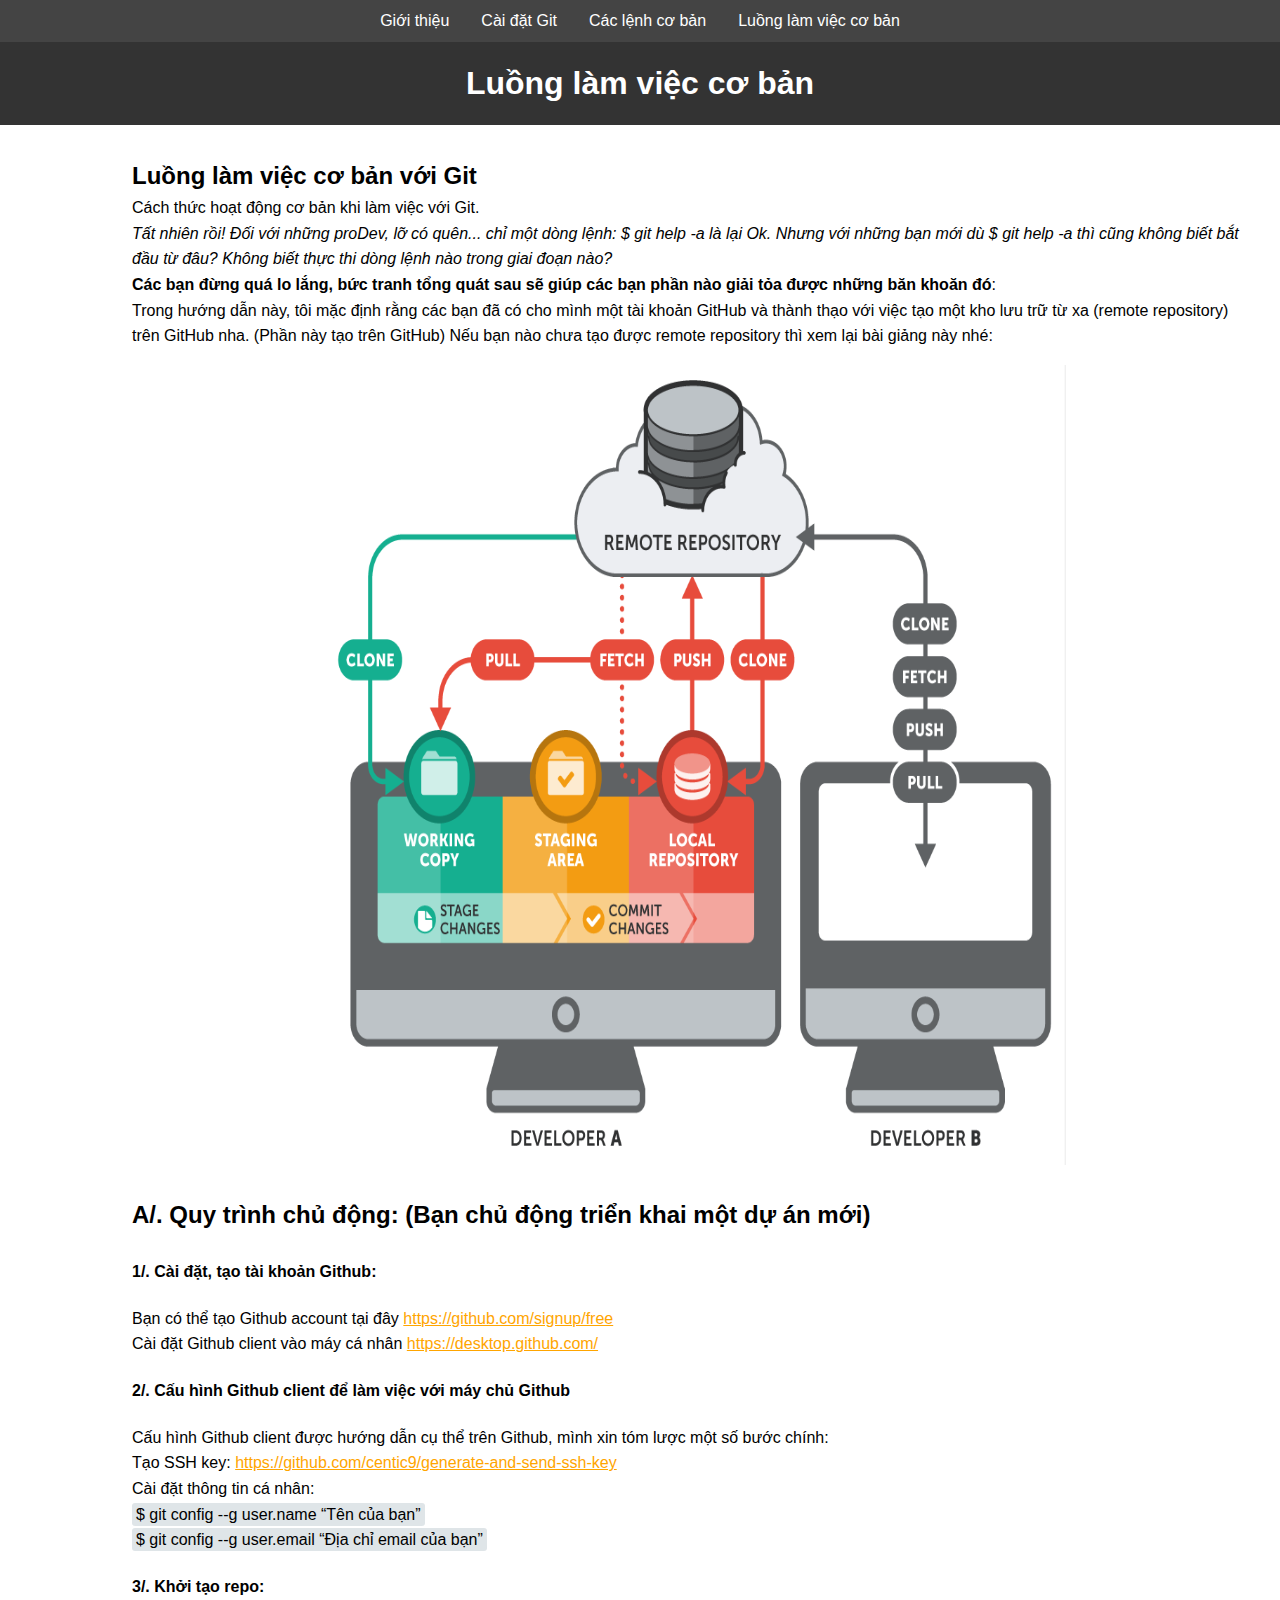
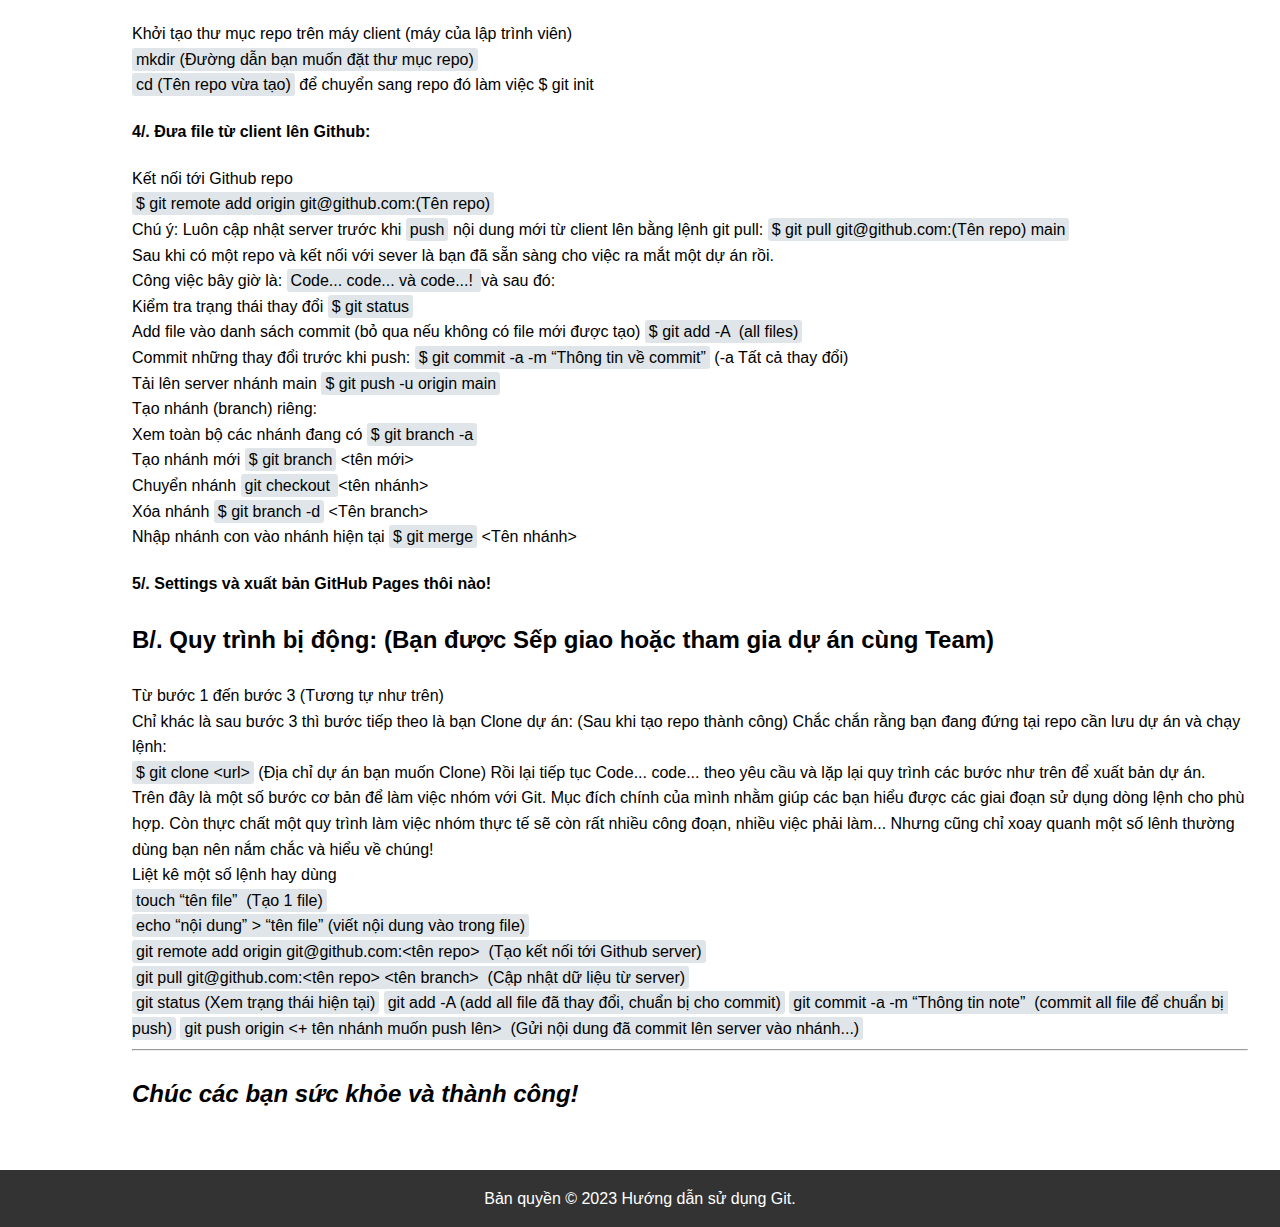
<file: workflow.html>
<!DOCTYPE html>
<html lang="en">
<head>
  <meta charset="UTF-8">
  <meta name="viewport" content="width=device-width, initial-scale=1.0">
  <title>Setting</title>
  <link rel="stylesheet" href="styles.css">
</head>
<body>
  <header>
      <h1>Luồng làm việc cơ bản</h1>
    </header>
  <script>
      const includeHTML = async (filePath) => {
        const response = await fetch(filePath);
        const content = await response.text();
        document.querySelector("body").insertAdjacentHTML("afterbegin", content);
      };
      includeHTML("header.html");
    </script>
    <main>
      <section id="workflow">
          <h2>Luồng làm việc cơ bản với Git</h2>
          <p>Cách thức hoạt động cơ bản khi làm việc với Git.</p>
          <p><em>Tất nhiên rồi! Đối với những proDev, lỡ có quên... chỉ một dòng lệnh: $ git help -a là lại Ok.
            Nhưng với những bạn mới dù  $ git help -a thì cũng không biết bắt đầu từ đâu? Không biết thực thi dòng lệnh nào trong giai đoạn nào?</em></p>
            <p><strong>Các bạn đừng quá lo lắng, bức tranh tổng quát sau sẽ giúp các bạn phần nào giải tỏa được những băn khoăn đó</strong>:</p>
            <p>Trong hướng dẫn này, tôi mặc định rằng các bạn đã có cho mình một tài khoản GitHub và thành thạo với việc tạo một kho lưu trữ từ xa (remote repository) trên GitHub nha. (Phần này tạo trên GitHub)
              Nếu bạn nào chưa tạo được remote repository thì xem lại bài giảng này nhé:</p>
              <p style="text-align:center"><img alt="gitTeam.png" src="img/img.png" style="cursor: pointer;"></p>
              <h3>A/. Quy trình chủ động: (Bạn chủ động triển khai một dự án mới)</h3>
              <h4>1/. Cài đặt, tạo tài khoản Github:</h4>
              <ul>
                <li>
                <p>Bạn có thể tạo Github account tại đây <a href="https://github.com/signup/free" target="_blank" rel="noreferrer">https://github.com/signup/free</a></p>
                </li>
                <li>
                <p>Cài đặt Github client vào máy cá nhân  <a href="/external-url?continue=https%3A%2F%2Fdesktop.github.com%2F" target="_blank" rel="noreferrer">https://desktop.github.com/</a></p>
                </li>
                </ul>
                <h4>2/. Cấu hình Github client để làm việc với máy chủ Github</h4>
                <ul>
                  <li>
                  <p>Cấu hình Github client được hướng dẫn cụ thể trên Github, mình xin tóm lược một số bước chính:</p>
                  </li>
                  <li>
                  <p>Tạo SSH key: <a href="https://github.com/centic9/generate-and-send-ssh-key" target="_blank" rel="noreferrer">https://github.com/centic9/generate-and-send-ssh-key</a></p>
                  </li>
                  <li>
                  <p>Cài đặt thông tin cá nhân:</p>
                  </li>
                  </ul>
                  <p><code>$ git config --g user.name “Tên của bạn”</code></p>
                  <p><code>$ git config --g user.email “Địa chỉ email của bạn”</code></p>
                  <h4>3/. Khởi tạo repo:</h4>
                  <ul>
                    <li>Khởi tạo thư mục repo trên máy client (máy của lập trình viên)</li>
                    </ul>
                    <p><code>mkdir (Đường dẫn bạn muốn đặt thư mục repo)</code></p>
                    <p><code>cd (Tên repo vừa tạo)</code> để chuyển sang repo đó làm việc
                      $ git init</p>
                      <h4>4/. Đưa file từ client lên Github:</h4>
                      <ul>
                        <li>Kết nối tới Github repo</li>
                        <li></li>
                        </ul>
                        <p><code>$ git remote add origin git@github.com:(Tên repo)</code></p>
                        <p>Chú ý: Luôn cập nhật server trước khi <code>push</code> nội dung mới từ client lên bằng lệnh git pull:
                          <code>$ git pull git@github.com:(Tên repo) main</code></p>
                          <p>Sau khi có một repo và kết nối với sever là bạn đã sẵn sàng cho việc ra mắt một dự án rồi.</p>
                          <p>Công việc bây giờ là:   <code>Code... code... và code...! </code>và sau đó:</p>
                          <ul>
                            <li>
                            <p>Kiểm tra trạng thái thay đổi
                            <code>$ git status</code></p>
                            </li>
                            <li>
                            <p>Add file vào danh sách commit (bỏ qua nếu không có file mới được tạo)
                            <code>$ git add -A  (all files)</code></p>
                            </li>
                            <li>
                            <p>Commit những thay đổi trước khi push:
                            <code>$ git commit -a -m “Thông tin về commit”</code> (-a Tất cả thay đổi)</p>
                            </li>
                            <li>
                            <p>Tải lên server nhánh main
                            <code>$ git push -u origin main</code></p>
                            </li>
                            <li>
                            <p>Tạo nhánh (branch) riêng:</p>
                            </li>
                            </ul>
                            <ul>
                              <li>
                              <p>Xem toàn bộ các nhánh đang có
                              <code>$ git branch -a</code></p>
                              </li>
                              <li>
                              <p>Tạo nhánh mới
                              <code>$ git branch</code> &lt;tên mới&gt;</p>
                              </li>
                              <li>
                              <p>Chuyển nhánh
                              <code>git checkout </code>&lt;tên nhánh&gt;</p>
                              </li>
                              <li>
                              <p>Xóa nhánh
                              <code>$ git branch -d</code> &lt;Tên branch&gt;</p>
                              </li>
                              <li>
                              <p>Nhập nhánh con vào nhánh hiện tại
                              <code>$ git merge</code> &lt;Tên nhánh&gt;</p>
                              </li>
                              </ul>
                              <h4>5/. Settings và xuất bản GitHub Pages thôi nào!</h4>
                              <h3>B/. Quy trình bị động: (Bạn được Sếp giao hoặc tham gia dự án cùng Team)</h3>
                              <ul>
                                <li>Từ bước 1 đến bước 3 (Tương tự như trên)</li>
                                </ul>
                                <p>Chỉ khác là sau bước 3 thì bước tiếp theo là bạn Clone dự án: (Sau khi tạo repo thành công) Chắc chắn rằng bạn đang đứng tại repo cần lưu dự án và chạy lệnh:</p>
                                <p><code>$ git clone &lt;url&gt;</code> (Địa chỉ dự án bạn muốn Clone)
                                  Rồi lại tiếp tục Code... code... theo yêu cầu và lặp lại quy trình các bước như trên để xuất bản dự án.</p>
                                  <p>Trên đây là một số bước cơ bản để làm việc nhóm với Git. Mục đích chính của mình nhằm giúp các bạn hiểu được các giai đoạn sử dụng dòng lệnh cho phù hợp. Còn thực chất một quy trình làm việc nhóm thực tế sẽ còn rất nhiều công đoạn, nhiều việc phải làm... Nhưng cũng chỉ xoay quanh một số lênh thường dùng bạn nên nắm chắc và hiểu về chúng!</p>

                                  <ul>
                                    <li>Liệt kê một số lệnh hay dùng</li>
                                    </ul>

                                    <p><code>touch “tên file”  (Tạo 1 file)</code></p>
                                    <p><code>echo “nội dung” &gt; “tên file” (viết nội dung vào trong file)</code></p>
                                    <p><code>git remote add origin git@github.com:&lt;tên repo&gt;  (Tạo kết nối tới Github server)</code></p>
                                    <p><code>git pull git@github.com:&lt;tên repo&gt; &lt;tên branch&gt;  (Cập nhật dữ liệu từ server)</code></p>
                                    <p><code>git status (Xem trạng thái hiện tại)</code>
                                      <code>git add -A (add all file đã thay đổi, chuẩn bị cho commit)</code>
                                      <code>git commit -a -m “Thông tin note”  (commit all file để chuẩn bị push)</code>
                                      <code>git push origin &lt;+ tên nhánh muốn push lên&gt;  (Gửi nội dung đã commit lên server vào nhánh...)</code></p>
                                      <hr>
                                      <h3><em>Chúc các bạn sức khỏe và thành công!</em></h3>
                                      
        </section>
    </main>
  <footer>
    <p>Bản quyền &copy; 2023 Hướng dẫn sử dụng Git.</p>
  </footer>
</body>
</html>
</file>
<file: styles.css>
/* Reset some default styles */
body, h1, h2, p, ul, li {
  margin: 0;
  padding: 0;
}
h3{
  font-size: 1.5em;
}

body {
  font-family: Arial, sans-serif;
  line-height: 1.6;
  height: 100%;
}

header {
  background-color: #333;
  color: #fff;
  text-align: center;
  padding: 1rem 0;
}

nav ul {
  list-style: none;
  display: flex;
  justify-content: center;
  background-color: #444;
  padding: 0.5rem 0;
}
ul{
  list-style: none;
  
}
a {
  color :orange
}
nav a {
  color: #fff;
  text-decoration: none;
  padding: 0.5rem 1rem;
}

nav a:hover {
  background-color: #555;
}

main {
  padding: 2rem;
  margin-left: 100px;
}

.slider {
  position: relative;
  overflow: hidden;
}
code {
  background-color: rgba(96,125,139,.2);
  font-family: var(--font-code);
  font-size: 1rem;
  border-radius: 3px;
  padding: 3px 4px;
  white-space: pre-wrap!important;
}

pre {
font-family: monospace,monospace;
font-size: 1em;
}

.slider section {
  width: 100%;
  display: none;
  padding: 2rem;
}

footer {
  text-align: center;
  padding: 1rem 0;
  background-color: #333;
  color: #fff;
}


  
  div {
    margin-top: 2rem;
  }
  img{
    margin-top: 1rem;
  }
  .infobox {
    border: 1px solid #c3e5f8;
    background-color: #dbedf9;
    display: block;
    margin:20xp 0;
    padding: 0;
    width:fit-content;
    border-radius: 0.4rem;
  }
  
  .ulsetting li{
    margin-left: 0.8rem;
  }
</file>
